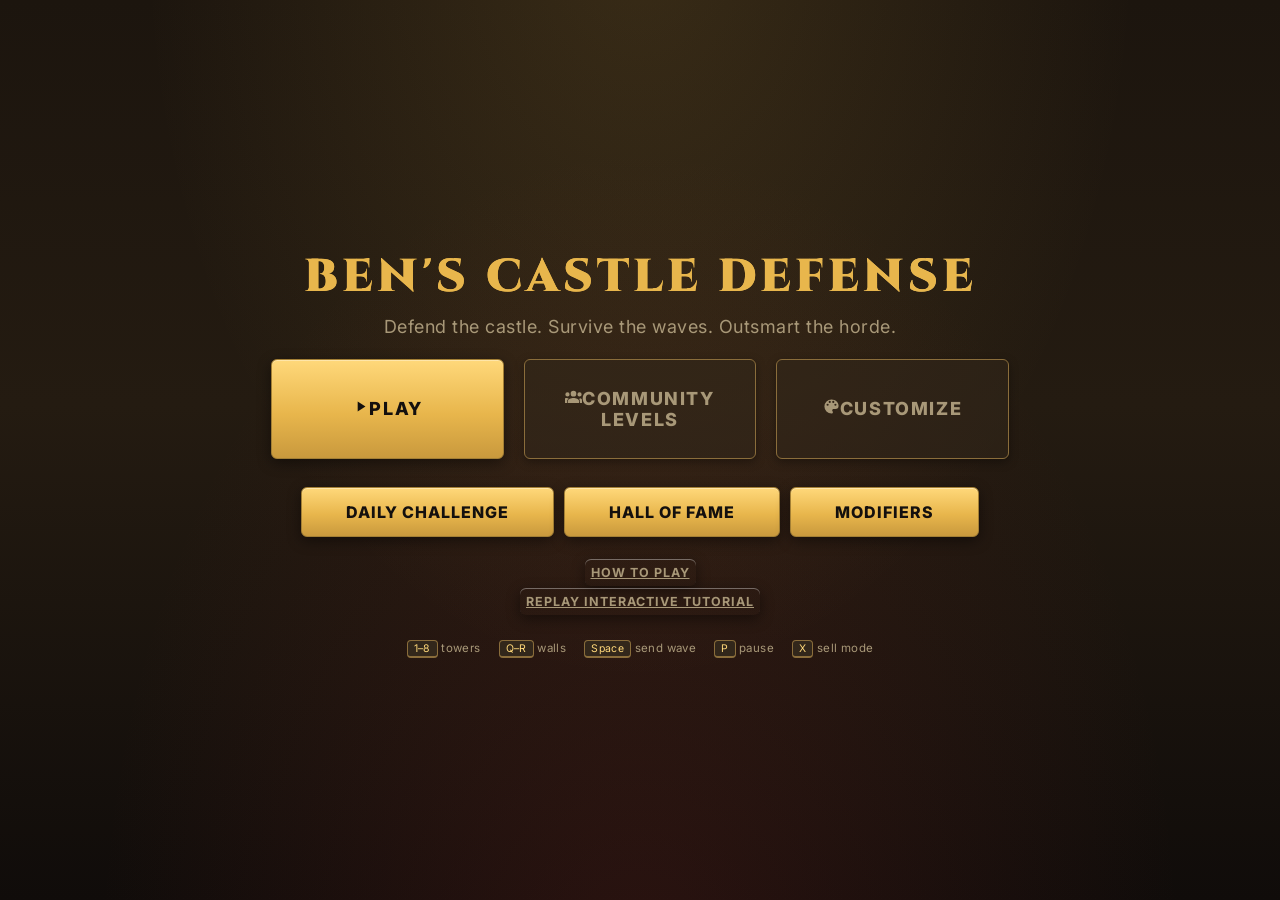
<file: index.html>
<!DOCTYPE html>
<html lang="en">
<head>
<meta charset="UTF-8">
<meta name="viewport" content="width=device-width, initial-scale=1.0, maximum-scale=1.0, user-scalable=no, viewport-fit=cover">
<title>Ben's Castle Defense</title>
<meta name="description" content="An epic browser-based tower defense game. 8 towers, 9 enemy types, multiple worlds — no download required. Can you hold the castle?">
<meta property="og:type" content="website">
<meta property="og:title" content="Ben's Castle Defense">
<meta property="og:description" content="An epic tower defense game right in your browser. Build towers, crush waves of enemies, and defend your castle across escalating worlds.">
<meta property="og:url" content="https://bnjmnsmmr.github.io/castledefense/">
<meta property="og:image" content="https://bnjmnsmmr.github.io/castledefense/og-image.png">
<meta property="og:image:width" content="1200">
<meta property="og:image:height" content="630">
<meta name="twitter:card" content="summary_large_image">
<meta name="twitter:title" content="Ben's Castle Defense">
<meta name="twitter:description" content="An epic tower defense game right in your browser. Build towers, crush waves, defend the castle.">
<meta name="twitter:image" content="https://bnjmnsmmr.github.io/castledefense/og-image.png">
<meta name="theme-color" content="#14100e">
<link rel="manifest" href="manifest.webmanifest">
<link rel="icon" type="image/png" sizes="192x192" href="icon-192.png">
<link rel="apple-touch-icon" href="icon-192.png">
<meta name="mobile-web-app-capable" content="yes">
<meta name="apple-mobile-web-app-capable" content="yes">
<meta name="apple-mobile-web-app-status-bar-style" content="black-translucent">
<meta name="apple-mobile-web-app-title" content="Castle Defense">
<link href="https://fonts.googleapis.com/css2?family=Cinzel:wght@700;900&family=Inter:wght@400;600;800&display=swap" rel="stylesheet">
<link rel="stylesheet" href="css/base.css">
<link rel="stylesheet" href="css/screens.css">
<link rel="stylesheet" href="css/responsive.css">
</head>
<body>

<button id="admin-toggle-btn" onclick="toggleAdminPanel()" title="Admin settings">⚙️</button>
<button id="music-toggle-btn" onclick="toggleMusic()" title="Toggle sound">
  <svg width="16" height="16" viewBox="0 0 24 24" fill="currentColor"><path d="M3 9v6h4l5 5V4L7 9H3zm13.5 3a4.5 4.5 0 0 0-2.5-4v8a4.5 4.5 0 0 0 2.5-4zM14 3.2v2.1c2.9.9 5 3.5 5 6.7s-2.1 5.8-5 6.7v2.1c4-.9 7-4.5 7-8.8s-3-7.9-7-8.8z"/></svg>
</button>
<button id="pause-toggle-btn" onclick="togglePause()" title="Pause (P)">
  <svg width="13" height="13" viewBox="0 0 24 24" fill="currentColor"><rect x="6" y="4" width="4" height="16" rx="1"/><rect x="14" y="4" width="4" height="16" rx="1"/></svg>
</button>

<div id="ui">
  <div class="stat">
    <svg viewBox="0 0 24 24" fill="var(--blood)"><path d="M12 21s-7.5-4.9-10-9.2C.4 8.6 2 4.5 5.8 4c2.2-.3 4.3.8 5.4 2.6h1.6C13.9 4.8 16 3.7 18.2 4 22 4.5 23.6 8.6 22 11.8 19.5 16.1 12 21 12 21z"/></svg>
    <div class="hp-pips" id="hp-pips"></div>
  </div>
  <div class="stat gold-stat">
    <svg viewBox="0 0 24 24"><circle cx="12" cy="12" r="9" stroke="var(--gold-bright)" stroke-width="1.5" fill="var(--gold)"/><text x="12" y="16" text-anchor="middle" font-size="11" font-weight="900" fill="#5c4310">G</text></svg>
    <span class="gold-label">GOLD</span>
    <span class="val" id="gold">1000</span>
    <span class="gold-income" id="gold-income" style="display:none">0/s</span>
  </div>
  <div class="hud-wave-block">
    <div class="lbl">World <span id="world" style="color:var(--arcane)">1</span> · Wave</div>
    <div id="wave">1</div>
  </div>
  <div class="stat" id="kills-stat">
    <svg viewBox="0 0 24 24" fill="var(--parchment-dim)"><path d="M12 3c1 3 2 4 4 5-2 1-3 2-4 5-1-3-2-4-4-5 2-1 3-2 4-5zm6 9c.6 1.7 1.2 2.4 2.5 3-1.3.6-1.9 1.3-2.5 3-.6-1.7-1.2-2.4-2.5-3 1.3-.6 1.9-1.3 2.5-3zM7 14c.7 2 1.4 2.8 3 3.5-1.6.7-2.3 1.5-3 3.5-.7-2-1.4-2.8-3-3.5 1.6-.7 2.3-1.5 3-3.5z"/></svg>
    <span class="val" id="kills">0</span>
  </div>
  <div class="xp-wrap">
    <div class="lbl">XP · <span id="xp">0</span></div>
    <div class="xp-bar"><div class="xp-fill" id="xp-fill"></div></div>
  </div>
  <div class="stat" id="upgrade-stat">★ <span id="upgrade-pts">0</span> ready</div>
  <div class="stat" id="rapidfire-stat">⚡ <span id="rapidfire-time">0</span>s</div>
  <div class="stat" id="storm-chip" style="display:none"></div>
</div>

<div id="relic-tray"></div>

<div id="toast-stack"></div>
<div id="wave-banner"><div class="wv" id="wave-banner-title"></div><div class="wv-sub" id="wave-banner-sub"></div></div>

<div id="build-tabs">
  <button class="build-tab" id="tab-towers" onclick="setBuildMode('tower')">TOWERS</button>
  <button class="build-tab" id="tab-walls" onclick="setBuildMode('wall')">WALLS</button>
</div>
<div id="tower-bar"></div>
<div id="powers-bar"></div>
<button id="send-wave-btn" onclick="sendWave()">SEND WAVE</button>
<button id="auto-wave-btn" onclick="toggleAutoWave()">AUTO-WAVE: OFF</button>
<button id="speed-btn" onclick="cycleGameSpeed()">SPEED 1&times;</button>
<div class="hint-banner" id="hint">Click any green tile to place a tower — then press SEND WAVE (or Space)</div>

<div id="wave-intel">
  <div id="wi-header" onclick="toggleWaveIntelCollapsed()">
    <span id="wi-wave-label">NEXT WAVE</span>
    <button id="wi-toggle" type="button" tabindex="-1" aria-label="Toggle wave intel">▾</button>
  </div>
  <div id="wi-body">
    <div id="wi-icons" class="wi-icons"></div>
    <div id="wi-lanes" class="wi-lanes"></div>
    <div id="wi-boss" class="wi-boss" style="display:none"></div>
    <div id="wi-hp" class="wi-hp-bar"></div>
  </div>
</div>

<div id="coach">
  <div id="coach-spot"></div>
  <div id="coach-box">
    <div id="coach-step"></div>
    <div id="coach-title"></div>
    <div id="coach-text"></div>
    <div id="coach-actions">
      <button id="coach-next" onclick="tutorialNext()">GOT IT</button>
      <span id="coach-wait" style="display:none"></span>
      <button id="coach-skip" onclick="tutorialStop(true)">Skip tutorial</button>
    </div>
  </div>
</div>

<div id="relic-draft"></div>

<div id="pause-overlay">
  <h1>PAUSED</h1>
  <div class="sub">The horde waits for no one... except right now.</div>
  <div class="pause-btns">
    <button onclick="togglePause()">RESUME</button>
    <button class="secondary-btn" onclick="openSaveLayoutFlow()">SAVE LAYOUT</button>
    <button class="secondary-btn" onclick="quitToMenu()">MAIN MENU</button>
  </div>
  <div id="save-layout-box" style="display:none"></div>
</div>

<div id="merchant">
  <div class="merch-guy">🧙‍♂️</div>
  <div class="merch-body">
    <div class="merch-name">Mysterious Merchant</div>
    <div class="merch-text">Psst... I found a <b>Tri-Beam Crystal</b>. Bolt it onto your Annihilator and it fires <b>THREE beams at once</b>. One of a kind — I only have one.</div>
    <div class="merch-btns">
      <button class="merch-buy" onclick="buyTriBeam()">EQUIP IT — 🪙 150</button>
      <button class="merch-no" onclick="dismissMerchant()">No thanks</button>
    </div>
  </div>
</div>

<div id="guardian">
  <div class="guard-face" id="guard-face">🌟</div>
  <div>
    <div class="guard-name" id="guard-name">Guardian of Stars</div>
    <div class="guard-text" id="guard-text"></div>
  </div>
</div>

<div id="overlay"></div>

<canvas id="c"></canvas>

<div id="admin-login" style="display:none">
  <div class="admin-login-card">
    <h2 id="admin-login-title">Admin Login</h2>
    <p id="admin-login-desc">Enter your admin password to access the tuning panel.</p>
    <input type="password" id="admin-pw" placeholder="Password" autocomplete="off">
    <input type="password" id="admin-pw-confirm" placeholder="Confirm password" autocomplete="off" style="display:none">
    <div id="admin-login-error" style="color:#e0766f;margin-top:6px;font-size:13px"></div>
    <div style="margin-top:12px;display:flex;gap:8px">
      <button class="primary" id="admin-login-btn" onclick="adminLoginSubmit()">Log In</button>
      <button class="secondary-btn" onclick="adminLoginCancel()">Cancel</button>
    </div>
  </div>
</div>

<div id="admin-panel">
  <button id="admin-close-btn" onclick="toggleAdminPanel()" title="Close and return to game">✕</button>
  <div class="admin-wrap">
    <h1>⚙️ CASTLE DEFENSE — ADMIN PANEL</h1>
    <div class="sub">Tune every weapon, enemy, and difficulty knob here, hit Save, and the game applies it immediately — no reload needed.</div>

    <div class="admin-toolbar">
      <button class="primary" onclick="saveAdminConfig()">💾 Save &amp; Apply</button>
      <button onclick="exportAdminConfig()">⬇ Export JSON</button>
      <button onclick="document.getElementById('adminImportFile').click()">⬆ Import JSON</button>
      <input type="file" id="adminImportFile" style="display:none" accept="application/json" onchange="importAdminConfig(event)">
      <button class="danger" onclick="resetAdminDefaults()">↺ Reset to Defaults</button>
      <button onclick="adminLogout()" title="Log out of admin" style="margin-left:auto">🔒 Log Out</button>
      <span id="admin-status"></span>
    </div>

    <section>
      <h2>Difficulty &amp; Economy</h2>
      <h3 class="subhead">Player start</h3>
      <div class="admin-dcol">
        <div class="admin-dfield"><label>Starting Gold</label><input type="number" id="ad_startGold"></div>
        <div class="admin-dfield"><label>Starting HP</label><input type="number" id="ad_startHp"></div>
        <div class="admin-dfield"><label>Waves per World</label><input type="number" id="ad_wavesPerWorld"></div>
      </div>
      <h3 class="subhead">Wave &amp; World scaling</h3>
      <div class="admin-dcol">
        <div class="admin-dfield"><label>Enemy HP growth / wave</label><input type="number" step="0.01" id="ad_waveHpGrowth"></div>
        <div class="admin-dfield"><label>Enemy HP growth / upgrade spent</label><input type="number" step="0.01" id="ad_upgradeHpGrowth"></div>
        <div class="admin-dfield"><label>Enemy HP growth / world</label><input type="number" step="0.01" id="ad_worldHpGrowth"><span class="hint">multiplies whole hpMult</span></div>
        <div class="admin-dfield"><label>Enemy speed growth / wave</label><input type="number" step="0.01" id="ad_waveSpeedGrowth"></div>
        <div class="admin-dfield"><label>Enemy speed growth / world</label><input type="number" step="0.01" id="ad_worldSpeedGrowth"></div>
        <div class="admin-dfield"><label>Max speed multiplier cap</label><input type="number" step="0.1" id="ad_maxSpeedMult"></div>
        <div class="admin-dfield"><label>Bonus enemies / upgrade spent</label><input type="number" step="0.1" id="ad_upgradesExtraEnemies"></div>
        <div class="admin-dfield"><label>Bonus enemies / world</label><input type="number" step="0.1" id="ad_worldExtraEnemies"></div>
      </div>
      <h3 class="subhead">Upgrades &amp; economy</h3>
      <div class="admin-dcol">
        <div class="admin-dfield"><label>XP per upgrade point</label><input type="number" id="ad_xpPerUpgradePoint"></div>
        <div class="admin-dfield"><label>Sell refund rate (0–1)</label><input type="number" step="0.05" id="ad_sellRefundRate"></div>
        <div class="admin-dfield"><label>Wall cost scale / world</label><input type="number" step="0.05" id="ad_wallCostScale"><span class="hint">% cost increase per world</span></div>
        <div class="admin-dfield"><label>Gold mine rate (g/s)</label><input type="number" step="0.5" id="ad_goldMineRate"></div>
        <div class="admin-dfield"><label>Supply crate min gold</label><input type="number" id="ad_supplyCrateMin"></div>
        <div class="admin-dfield"><label>Supply crate max gold</label><input type="number" id="ad_supplyCrateMax"></div>
        <div class="admin-dfield"><label>Tower dmg gain / level</label><input type="number" step="0.01" id="ad_towerUpgradeDmgPerLevel"></div>
        <div class="admin-dfield"><label>Tower range gain / level</label><input type="number" step="0.01" id="ad_towerUpgradeRangePerLevel"></div>
        <div class="admin-dfield"><label>Tower rate multiplier / level</label><input type="number" step="0.01" id="ad_towerUpgradeRateMult"><span class="hint">lower = faster fire rate per level</span></div>
        <div class="admin-dfield"><label>Tower ammo gain / level</label><input type="number" step="1" id="ad_towerUpgradeAmmoPerLevel"></div>
        <div class="admin-dfield"><label>Tower reload multiplier / level</label><input type="number" step="0.01" id="ad_towerUpgradeReloadMult"></div>
        <div class="admin-dfield"><label>Mana per kill</label><input type="number" step="1" id="ad_manaPerKill"><span class="hint">castle powers</span></div>
        <div class="admin-dfield"><label>Mana regen / sec</label><input type="number" step="0.5" id="ad_manaRegen"></div>
        <div class="admin-dfield"><label>Elite affix chance</label><input type="number" step="0.01" id="ad_affixChance"><span class="hint">base odds from wave 6, +0.02/world</span></div>
        <div class="admin-dfield"><label>Storm length (waves)</label><input type="number" step="1" id="ad_stormWaveLength"><span class="hint">endless mode, world 9+</span></div>
        <div class="admin-dfield"><label>Storm score bonus / storm</label><input type="number" step="0.05" id="ad_stormScoreBonusPerStorm"></div>
      </div>
    </section>

    <section>
      <h2>Towers</h2>
      <table>
        <thead><tr><th>Tower</th><th>Cost</th><th>Range</th><th>Fire Rate (s)</th><th>Damage</th><th>Ammo</th><th>Reload (s)</th></tr></thead>
        <tbody id="admin-tower-body"></tbody>
      </table>
    </section>

    <section>
      <h2>Walls</h2>
      <table>
        <thead><tr><th>Wall</th><th>Cost</th><th>HP</th></tr></thead>
        <tbody id="admin-wall-body"></tbody>
      </table>
    </section>

    <section>
      <h2>Enemies</h2>
      <table>
        <thead><tr><th>Enemy</th><th>HP</th><th>Speed</th><th>Gold Reward</th><th>XP Value</th></tr></thead>
        <tbody id="admin-enemy-body"></tbody>
      </table>
    </section>

    <div class="admin-footer">
      Settings apply instantly to this session and save to <code>localStorage</code> — they'll still be here next time you open this file.<br>
      Use Export/Import to back up settings as a file or move them to another browser.
    </div>
  </div>
</div>

<div id="customize-panel">
  <button id="customize-close-btn" onclick="closeCustomizeScreen()" title="Close and return to menu">✕</button>
  <div class="cust-wrap">
    <h1>TOWER CUSTOMIZATION</h1>
    <div class="sub">Pick a color skin for each tower. Skins are trophies — earn them by playing, then they apply to every future game.</div>
    <div id="customize-body"></div>
  </div>
</div>

<div id="community-panel">
  <button id="community-close-btn" onclick="closeCommunityScreen()" title="Close and return to menu">✕</button>
  <div class="cust-wrap">
    <h1>COMMUNITY LEVELS</h1>
    <div class="sub">Paste a level code shared by another player to load their tower layout instantly, or manage the layouts you've saved from your own runs. Save a layout mid-game from the pause menu's SAVE LAYOUT button.</div>
    <div class="comm-load-box">
      <input type="text" id="comm-code-input" class="text-input" placeholder="Paste a level code here&hellip;">
      <button onclick="loadLevelFromInput()">LOAD LEVEL</button>
    </div>
    <div class="comm-status" id="comm-load-status"></div>
    <div class="hof-head" style="margin-top:26px">YOUR SAVED LEVELS (<span id="comm-saved-count">0</span>/5)</div>
    <div id="comm-saved-body"></div>
  </div>
</div>

<div id="achievements-panel">
  <button id="achievements-close-btn" onclick="closeAchievementsScreen()" title="Close and return to menu">✕</button>
  <div class="cust-wrap">
    <h1>HALL OF FAME</h1>
    <div class="sub" id="ach-progress"></div>
    <div class="lb-tabs" id="lb-tabs"></div>
    <div id="hof-body"></div>
    <div class="hof-head" style="margin-top:26px">ACHIEVEMENTS</div>
    <div id="achievements-body"></div>
  </div>
</div>

<div id="modifiers-panel">
  <button id="modifiers-close-btn" onclick="closeModifiersPanel()" title="Close and return to menu">✕</button>
  <div class="cust-wrap">
    <h1>RUN MODIFIERS</h1>
    <div class="sub">Turn on challenge toggles for your next new run — each one raises your score multiplier. They apply to a fresh PLAY or NEW GAME only, never to Continue, the Daily Challenge, or a loaded Community Level.</div>
    <div class="mod-total" id="modifiers-total"></div>
    <div id="modifiers-body"></div>
  </div>
</div>

<script src="js/config.js"></script>
<script src="js/core.js"></script>
<script src="js/feat-maps.js"></script>
<script src="js/audio.js"></script>
<script src="js/render-world.js"></script>
<script src="js/render-enemies.js"></script>
<script src="js/render-fx.js"></script>
<script src="js/waves.js"></script>
<script src="js/feat-storms.js"></script>
<script src="js/game.js"></script>
<script src="js/feat-powers.js"></script>
<script src="js/feat-affixes.js"></script>
<script src="js/feat-combos.js"></script>
<script src="js/feat-relics.js"></script>
<script src="js/feat-targeting.js"></script>
<script src="js/feat-branches.js"></script>
<script src="js/feat-intel.js"></script>
<script src="js/feat-modifiers.js"></script>
<script src="js/screens.js"></script>
<script src="js/admin.js"></script>
<script src="js/ui.js"></script>
<script src="js/input.js"></script>
<script src="js/main.js"></script>
</body>
</html>
</file>
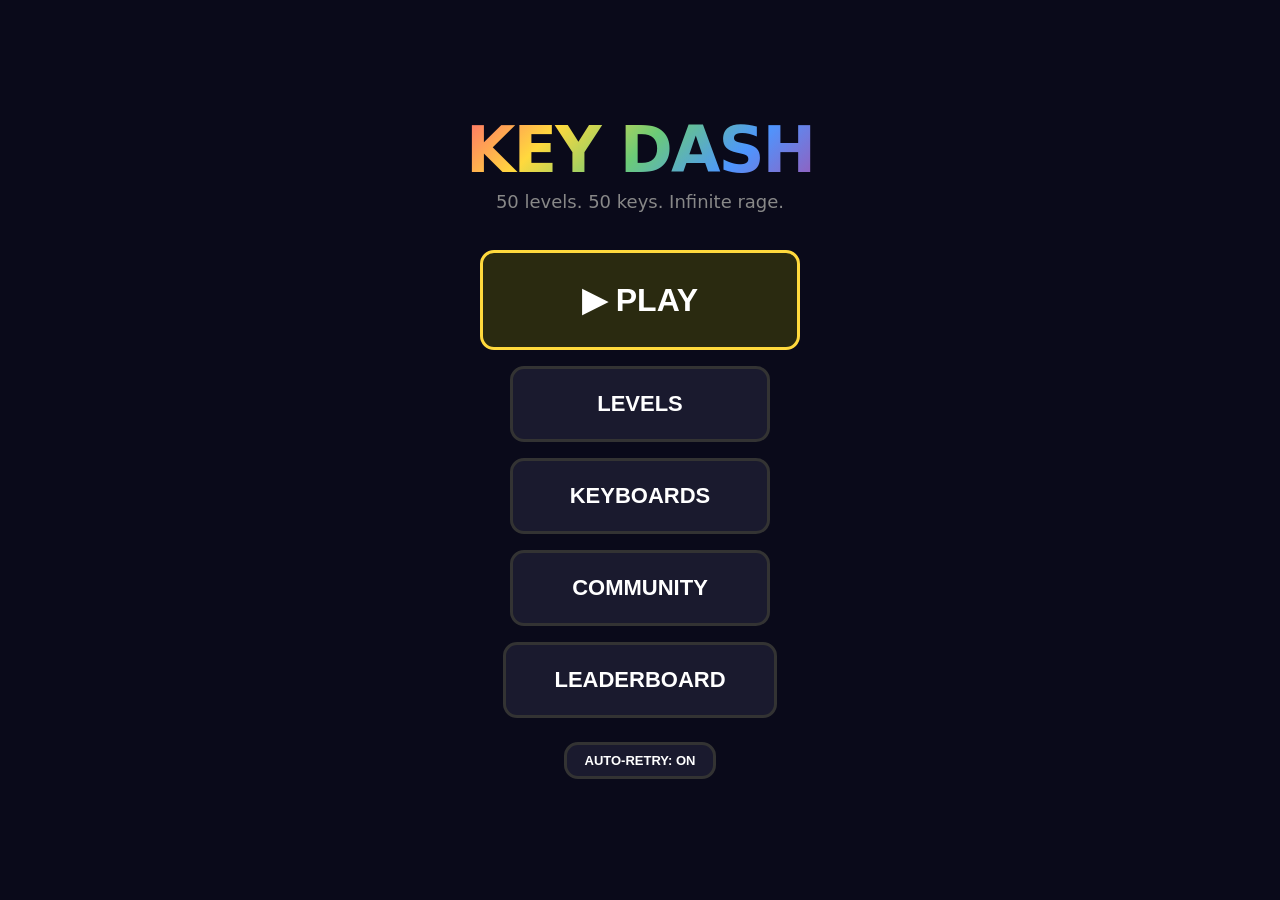
<file: keydash.html>
<!DOCTYPE html>
<html lang="en">
<head>
<meta charset="UTF-8">
<meta name="viewport" content="width=device-width, initial-scale=1.0, user-scalable=no">
<title>Key Dash</title>
<style>
* { margin: 0; padding: 0; box-sizing: border-box; }
body { background: #0a0a1a; color: #fff; font-family: 'Segoe UI', system-ui, sans-serif; overflow: hidden; height: 100vh; }
canvas { display: block; }

/* ===== MENUS ===== */
.screen { position: fixed; inset: 0; display: flex; flex-direction: column; align-items: center; justify-content: center; z-index: 10; transition: opacity 0.3s; }
.screen.hidden { opacity: 0; pointer-events: none; }
.title { font-size: 64px; font-weight: 900; letter-spacing: -2px; margin-bottom: 4px;
  background: linear-gradient(135deg, #ff6b6b, #ffd93d, #6bcb77, #4d96ff, #9b59b6);
  -webkit-background-clip: text; -webkit-text-fill-color: transparent; }
.subtitle { color: #888; font-size: 18px; margin-bottom: 30px; }
.menu-btn { background: #1a1a2e; border: 3px solid #333; color: #fff; padding: 22px 48px;
  font-size: 22px; font-weight: 700; border-radius: 14px; cursor: pointer; margin: 8px;
  transition: all 0.15s; min-width: 260px; }
.menu-btn:hover { border-color: #ffd93d; background: #1f1f3a; transform: scale(1.05); }
.menu-btn.primary { border-color: #ffd93d; background: #2a2a10; font-size: 32px; padding: 28px 60px; min-width: 320px; }
.menu-btn.small { padding: 14px 24px; font-size: 17px; min-width: auto; }
.menu-btn.small { padding: 8px 18px; font-size: 13px; min-width: auto; }

/* ===== LEVEL SELECT ===== */
#level-select { background: #0a0a1a; overflow-y: auto; }
.level-grid { display: grid; grid-template-columns: repeat(auto-fill, minmax(90px, 1fr)); gap: 10px;
  max-width: 800px; width: 92%; padding: 12px; }
.level-cell { aspect-ratio: 1; border-radius: 12px; display: flex; flex-direction: column;
  align-items: center; justify-content: center; cursor: pointer; border: 3px solid #222;
  background: #111; transition: all 0.15s; font-size: 14px; gap: 3px; position: relative; }
.level-cell:hover { border-color: #ffd93d; transform: scale(1.08); }
.level-cell.locked { opacity: 0.35; cursor: default; }
.level-cell.locked:hover { border-color: #222; transform: none; }
.level-cell.cleared { border-color: #6bcb77; }
.level-cell .face { font-size: 30px; }
.level-cell .num { font-weight: 700; color: #aaa; font-size: 15px; }
.level-cell .kb-icon { position: absolute; top: 4px; right: 5px; font-size: 13px; }

/* ===== HUD ===== */
#hud { position: fixed; top: 0; left: 0; right: 0; height: 40px; display: flex; align-items: center;
  padding: 0 12px; z-index: 5; background: rgba(0,0,0,0.5); gap: 12px; font-size: 13px; font-weight: 600; }
#hud.hidden { display: none; }
.hud-back { background: none; border: none; color: #aaa; font-size: 18px; cursor: pointer; padding: 4px 8px; }
.hud-back:hover { color: #fff; }
#progress-bar { flex: 1; height: 6px; background: #222; border-radius: 3px; overflow: hidden; }
#progress-fill { height: 100%; background: linear-gradient(90deg, #ffd93d, #6bcb77); width: 0%; transition: width 0.1s; }
#attempt-count { color: #888; }
#practice-badge { background: #9b59b6; color: #fff; padding: 2px 8px; border-radius: 4px; font-size: 11px; display: none; }

/* ===== DEATH / WIN ===== */
#death-screen, #win-screen { position: fixed; inset: 0; z-index: 8; display: flex; flex-direction: column;
  align-items: center; justify-content: center; }
#death-screen { background: rgba(180,30,30,0.35); }
#death-screen.hidden, #win-screen.hidden { display: none; }
#win-screen { background: rgba(20,20,40,0.85); }
.win-keyboard { font-size: 64px; margin-bottom: 10px; animation: popIn 0.4s ease; }
@keyframes popIn { from { transform: scale(0); } 50% { transform: scale(1.2); } to { transform: scale(1); } }
.win-title { font-size: 28px; font-weight: 900; color: #ffd93d; }
.win-sub { color: #aaa; margin: 6px 0 20px; font-size: 14px; }

/* ===== KEYBOARD COLLECTION ===== */
#collection-screen { background: #0a0a1a; overflow-y: auto; }
.kb-grid { display: grid; grid-template-columns: repeat(auto-fill, minmax(50px, 1fr)); gap: 6px;
  max-width: 600px; width: 90%; padding: 10px; }
.kb-cell { aspect-ratio: 1; background: #111; border: 1px solid #222; border-radius: 6px;
  display: flex; align-items: center; justify-content: center; font-size: 20px; }
.kb-cell.locked { opacity: 0.15; }
.kb-count { color: #ffd93d; font-size: 18px; font-weight: 700; margin: 10px 0 6px; }

/* ===== EDITOR ===== */
#editor-screen { background: #0a0a1a; }
.editor-toolbar { position: fixed; bottom: 0; left: 0; right: 0; height: 52px; background: #111;
  border-top: 1px solid #333; display: flex; align-items: center; gap: 4px; padding: 0 8px; z-index: 15; overflow-x: auto; }
.tool-btn { width: 40px; height: 40px; border-radius: 8px; border: 2px solid #333; background: #1a1a2e;
  cursor: pointer; font-size: 18px; display: flex; align-items: center; justify-content: center; flex-shrink: 0; }
.tool-btn.active { border-color: #ffd93d; background: #2a2a10; }
.tool-btn:hover { border-color: #555; }

/* ===== COMMUNITY ===== */
#community-screen { background: #0a0a1a; overflow-y: auto; }
.community-list { max-width: 500px; width: 90%; }
.community-level { background: #111; border: 1px solid #222; border-radius: 8px; padding: 12px;
  margin: 6px 0; cursor: pointer; transition: border-color 0.15s; display: flex; align-items: center; gap: 12px; }
.community-level:hover { border-color: #ffd93d; }
.cl-face { font-size: 28px; }
.cl-info { flex: 1; }
.cl-name { font-weight: 700; }
.cl-author { color: #888; font-size: 12px; }

/* ===== LEADERBOARD ===== */
#leaderboard-screen { background: #0a0a1a; }
.lb-list { max-width: 400px; width: 90%; }
.lb-row { display: flex; align-items: center; gap: 10px; padding: 10px; background: #111;
  border-radius: 8px; margin: 4px 0; }
.lb-rank { font-size: 20px; font-weight: 900; color: #ffd93d; width: 36px; text-align: center; }
.lb-name { flex: 1; font-weight: 600; }
.lb-score { color: #6bcb77; font-weight: 700; }
</style>
</head>
<body>

<!-- ===== MAIN MENU ===== -->
<div class="screen" id="main-menu">
  <div class="title">KEY DASH</div>
  <div class="subtitle">50 levels. 50 keys. Infinite rage.</div>
  <button class="menu-btn primary" onclick="playNow()">▶ PLAY</button>
  <button class="menu-btn" onclick="showLevelSelect()">LEVELS</button>
  <button class="menu-btn" onclick="showCollection()">KEYBOARDS</button>
  <button class="menu-btn" onclick="showCommunity()">COMMUNITY</button>
  <button class="menu-btn" onclick="showLeaderboard()">LEADERBOARD</button>
  <button class="menu-btn small" onclick="toggleAutoRetry(this)" id="auto-retry-btn" style="margin-top:16px"></button>
</div>

<!-- ===== LEVEL SELECT ===== -->
<div class="screen hidden" id="level-select">
  <div style="font-size:22px;font-weight:800;margin:16px 0 4px">SELECT LEVEL</div>
  <div style="color:#888;font-size:13px;margin-bottom:10px" id="ls-progress">0 / 50 cleared</div>
  <div class="level-grid" id="level-grid"></div>
  <div style="margin:12px 0;display:flex;gap:8px">
    <button class="menu-btn small" onclick="showScreen('main-menu')">BACK</button>
  </div>
</div>

<!-- ===== HUD ===== -->
<div id="hud" class="hidden">
  <button class="hud-back" onclick="exitLevel()">&#9664;</button>
  <span id="level-name">Level 1</span>
  <div id="progress-bar"><div id="progress-fill"></div></div>
  <span id="practice-badge">PRACTICE</span>
  <span id="mode-badge" style="background:#ffd93d;color:#000;padding:2px 8px;border-radius:4px;font-size:11px;font-weight:700">CUBE</span>
  <span id="attempt-count">Attempt 1</span>
</div>

<!-- ===== DEATH ===== -->
<div id="death-screen" class="hidden">
  <div style="font-size:36px;font-weight:900;color:#ff4444;margin-bottom:16px">YOU DIED</div>
  <button class="menu-btn primary" onclick="respawn()" style="font-size:28px;padding:24px 56px">RETRY</button>
  <button class="menu-btn small" onclick="exitLevel()" style="margin-top:8px">QUIT</button>
</div>

<!-- ===== WIN ===== -->
<div id="win-screen" class="hidden">
  <div class="win-keyboard" id="win-kb">⌨️</div>
  <div class="win-title">LEVEL COMPLETE!</div>
  <div class="win-sub" id="win-sub">You unlocked: Q</div>
  <button class="menu-btn primary" onclick="nextLevel()">NEXT LEVEL</button>
  <button class="menu-btn small" onclick="exitLevel()">LEVEL SELECT</button>
</div>

<!-- ===== COLLECTION ===== -->
<div class="screen hidden" id="collection-screen">
  <div style="font-size:22px;font-weight:800;margin:16px 0 2px">KEYBOARD COLLECTION</div>
  <div class="kb-count" id="kb-count">0 / 50</div>
  <div class="kb-grid" id="kb-grid"></div>
  <button class="menu-btn small" style="margin:14px" onclick="showScreen('main-menu')">BACK</button>
</div>

<!-- ===== LEADERBOARD ===== -->
<div class="screen hidden" id="leaderboard-screen">
  <div style="font-size:22px;font-weight:800;margin:16px 0 10px">LEADERBOARD</div>
  <div id="lb-info" style="color:#888;font-size:13px;margin-bottom:10px">Collect all 50 keys to join!</div>
  <div class="lb-list" id="lb-list"></div>
  <button class="menu-btn small" style="margin:14px" onclick="showScreen('main-menu')">BACK</button>
</div>

<!-- ===== COMMUNITY ===== -->
<div class="screen hidden" id="community-screen">
  <div style="font-size:22px;font-weight:800;margin:16px 0 4px">COMMUNITY LEVELS</div>
  <div style="color:#888;font-size:13px;margin-bottom:6px" id="community-lock">Complete all 50 levels to create your own!</div>
  <div id="editor-btn-wrap" style="margin-bottom:10px"></div>
  <div class="community-list" id="community-list"></div>
  <button class="menu-btn small" style="margin:14px" onclick="showScreen('main-menu')">BACK</button>
</div>

<!-- ===== EDITOR ===== -->
<div class="screen hidden" id="editor-screen">
  <canvas id="editor-canvas"></canvas>
  <div class="editor-toolbar" id="editor-toolbar"></div>
</div>

<canvas id="game-canvas"></canvas>

<script>
// ===== KEY DASH =====
// A Geometry Dash-inspired platformer with 50 levels, portals, practice mode,
// keyboard collectibles, a level editor, and community levels.

const GC = document.getElementById('game-canvas');
const gctx = GC.getContext('2d');

// ===== CONSTANTS =====
const TILE = 36;
const GRAVITY = 2200;
const JUMP_VEL = -820;
const PLAYER_SIZE = 28;
const BASE_SPEED = 340;

// Difficulty faces
const DIFF_FACES = ['😊','😐','😬','😰','🤯','💀','👹','☠️','🔥','😈'];
const DIFF_NAMES = ['Easy','Normal','Hard','Harder','Insane','Demon','Extreme','Ultra','Nightmare','Impossible'];
const DIFF_COLORS = ['#6bcb77','#a8d86b','#ffd93d','#ffa94d','#ff6b6b','#e04040','#9b59b6','#6c3483','#2c3e50','#1a1a1a'];

// Keyboard keys to unlock (50 total — one per level)
const KB_KEYS = [
  'Q','W','E','R','T','Y','U','I','O','P',
  'A','S','D','F','G','H','J','K','L',';',
  'Z','X','C','V','B','N','M',',','.','/',
  '1','2','3','4','5','6','7','8','9','0',
  'TAB','CAP','SHF','CTL','ALT','SPC','ENT','BSP','DEL','ESC'
];
const TOTAL_LEVELS = KB_KEYS.length;

// Game modes
const MODE = { CUBE: 'cube', SHIP: 'ship', BALL: 'ball', UFO: 'ufo', SPIDER: 'spider' };
const MODE_COLORS = { cube: '#ffd93d', ship: '#4d96ff', ball: '#ff6b6b', ufo: '#6bcb77', spider: '#9b59b6' };

// Portal types
const PORTAL = {
  GRAVITY_FLIP: 0, GRAVITY_NORMAL: 1,
  SPEED_FAST: 2, SPEED_SLOW: 3, SPEED_NORMAL: 4,
  SIZE_MINI: 5, SIZE_NORMAL: 6,
  MODE_SHIP: 7, MODE_BALL: 8, MODE_UFO: 9, MODE_SPIDER: 10, MODE_CUBE: 11,
};
const PORTAL_COLORS = ['#9b59b6','#3498db','#e67e22','#1abc9c','#ffd93d','#e74c3c','#2ecc71','#4d96ff','#ff6b6b','#6bcb77','#9b59b6','#ffd93d'];
const PORTAL_LABELS = ['⇅ FLIP','⇅ NORM','▶▶ FAST','▶ SLOW','▶ NORM','🔹 MINI','🔸 NORM','🚀 SHIP','⚽ BALL','🛸 UFO','🕷 SPIDER','🟨 CUBE'];

// Block types for the level
const BLOCK = { EMPTY:0, GROUND:1, SPIKE:2, SPIKE_CEIL:3, PORTAL:4, SPIKE_WALL:5, ORB:6, PAD:7, DECO:8 };

// ===== SAVE DATA =====
const SAVE_KEY = 'keyDashSave';
let save = loadSave();

function loadSave() {
  try {
    const raw = localStorage.getItem(SAVE_KEY);
    if (raw) return JSON.parse(raw);
  } catch(e) {}
  return { cleared: [], attempts: {}, keyboards: [], name: null, communityLevels: [], bestTimes: {} };
}
function writeSave() { try { localStorage.setItem(SAVE_KEY, JSON.stringify(save)); } catch(e) {} }

// ===== GAME STATE =====
let state = 'menu'; // menu, playing, dead, win, editor
let currentLevel = 0;
let practiceMode = false;
let attempts = 0;
let player = null;
let level = null;     // { blocks[][], width, height, portals[], checkpoints[] }
let camera = { x: 0 };
let deathTimer = 0;
let speedMult = 1;
let checkpoints = [];  // practice mode auto-checkpoints
let lastCheckpoint = null;
let autoRetry = loadAutoRetry();
let autoRetryTimer = 0;

function loadAutoRetry() { try { const v = localStorage.getItem('keyDashAutoRetry'); return v === null ? true : v === 'true'; } catch(e) { return true; } }
function saveAutoRetry() { try { localStorage.setItem('keyDashAutoRetry', autoRetry ? 'true' : 'false'); } catch(e) {} }

// ===== SEEDED RNG =====
function mulberry32(a) {
  return function() {
    a |= 0; a = a + 0x6D2B79F5 | 0;
    let t = Math.imul(a ^ a >>> 15, 1 | a);
    t = t + Math.imul(t ^ t >>> 7, 61 | t) ^ t;
    return ((t ^ t >>> 14) >>> 0) / 4294967296;
  };
}

// ===== LEVEL GENERATION =====
function getDifficulty(lvl) { return Math.min(7, Math.floor(lvl / 12)); }

function generateLevel(lvlNum) {
  const seed = lvlNum * 7919 + 31337;
  const rng = mulberry32(seed);
  const diff = getDifficulty(lvlNum);

  const groundY = 8; // ground row (0 = top)
  const rows = 12;
  const baseCols = 80 + diff * 25 + Math.floor(rng() * 40);
  const cols = Math.min(baseCols, 350);

  const blocks = [];
  for (let y = 0; y < rows; y++) {
    blocks[y] = new Array(cols).fill(BLOCK.EMPTY);
  }

  // Ground — single row only (no physical ceiling; ball/spider use virtual ceiling)
  for (let x = 0; x < cols; x++) {
    blocks[groundY][x] = BLOCK.GROUND;
  }

  const portals = [];
  const levelCheckpoints = [];

  // Safe start zone
  const safeZone = 10;

  // Pattern generators based on difficulty
  let x = safeZone;
  const spikeChance = 0.025 + diff * 0.015;
  const gapChance = 0.01 + diff * 0.008;
  const platformChance = 0.03 + diff * 0.01;
  const portalChance = 0.015 + diff * 0.005;
  const ceilSpikeChance = diff >= 5 ? 0.005 + diff * 0.003 : 0;
  const wallSpikeChance = diff >= 7 ? 0.003 + (diff - 7) * 0.002 : 0;

  // Auto-checkpoints every ~20% of the level
  const cpInterval = Math.floor(cols / 6);

  while (x < cols - 5) {
    const r = rng();

    // Auto checkpoint
    if (x > 0 && x % cpInterval === 0 && x < cols - 10) {
      levelCheckpoints.push(x);
    }

    if (r < gapChance && x > safeZone + 3) {
      // Gap in ground — remove ground, place spike where ground was
      const gapW = 2 + Math.floor(rng() * (1 + diff * 0.3));
      for (let gx = 0; gx < gapW && x + gx < cols - 3; gx++) {
        blocks[groundY][x + gx] = BLOCK.EMPTY;
        blocks[groundY + 1][x + gx] = BLOCK.SPIKE;
      }
      x += gapW + 3;
    } else if (r < gapChance + spikeChance && x > safeZone) {
      // Ground spikes
      const count = 1 + Math.floor(rng() * Math.max(1, diff * 0.15));
      for (let s = 0; s < count && x + s < cols - 3; s++) {
        blocks[groundY - 1][x + s] = BLOCK.SPIKE;
      }
      x += count + 4;
    } else if (r < gapChance + spikeChance + platformChance) {
      // Elevated platform
      const platY = groundY - 3 - Math.floor(rng() * 2);
      const platW = 3 + Math.floor(rng() * 4);
      for (let px = 0; px < platW && x + px < cols - 3; px++) {
        blocks[platY][x + px] = BLOCK.GROUND;
        if (rng() < spikeChance * 0.6) blocks[platY - 1][x + px] = BLOCK.SPIKE;
      }
      x += platW + 1;
    } else if (r < gapChance + spikeChance + platformChance + portalChance && x > 15) {
      // Portal — mode portals from level 5+, speed/size always available
      const modePortals = diff >= 1 ? [PORTAL.MODE_SHIP, PORTAL.MODE_BALL, PORTAL.MODE_UFO, PORTAL.MODE_SPIDER] : [];
      const portalTypes = [PORTAL.SPEED_FAST, PORTAL.SIZE_MINI, ...modePortals];
      const pType = portalTypes[Math.floor(rng() * portalTypes.length)];
      portals.push({ x, y: groundY - 2, type: pType });
      // Add the reversal portal a bit later
      const revertDist = 15 + Math.floor(rng() * 20);
      const revertX = Math.min(x + revertDist, cols - 6);
      let revertType;
      if (pType === PORTAL.SPEED_FAST) revertType = PORTAL.SPEED_NORMAL;
      else if (pType === PORTAL.SIZE_MINI) revertType = PORTAL.SIZE_NORMAL;
      else revertType = PORTAL.MODE_CUBE;
      portals.push({ x: revertX, y: groundY - 2, type: revertType });
      x += 3;
    } else if (ceilSpikeChance > 0 && rng() < ceilSpikeChance && x > safeZone) {
      // Ceiling spikes
      const count = 1 + Math.floor(rng() * 2);
      for (let s = 0; s < count && x + s < cols - 3; s++) {
        blocks[1][x + s] = BLOCK.GROUND;
        blocks[2][x + s] = BLOCK.SPIKE_CEIL;
      }
      x += count + 1;
    } else if (wallSpikeChance > 0 && rng() < wallSpikeChance && x > safeZone) {
      // Wall with spikes
      const wallY = groundY - 2 - Math.floor(rng() * 2);
      blocks[wallY][x] = BLOCK.GROUND;
      blocks[wallY + 1][x] = BLOCK.GROUND;
      if (rng() < 0.5) blocks[wallY - 1][x] = BLOCK.SPIKE;
      x += 2;
    } else {
      x++;
    }
  }

  // Ensure the last few columns are safe (finish zone)
  for (let fx = cols - 4; fx < cols; fx++) {
    for (let fy = 0; fy < groundY; fy++) {
      if (blocks[fy][fx] === BLOCK.SPIKE || blocks[fy][fx] === BLOCK.SPIKE_CEIL) blocks[fy][fx] = BLOCK.EMPTY;
    }
  }

  return { blocks, width: cols, height: rows, portals, checkpoints: levelCheckpoints, groundY };
}

// ===== PLAYER =====
function createPlayer(x, y) {
  return {
    x: x * TILE + TILE / 2,
    y: y * TILE - PLAYER_SIZE / 2,
    vy: 0,
    grounded: false,
    gravityFlipped: false,
    sizeMult: 1,
    dead: false,
    rotation: 0,
    trail: [],
    mode: MODE.CUBE,
  };
}

// ===== RENDERING =====
function resize() {
  GC.width = window.innerWidth;
  GC.height = window.innerHeight;
}
window.addEventListener('resize', resize);
resize();

function getThemeColors(lvl) {
  const diff = getDifficulty(lvl);
  const themes = [
    { bg: '#0a1628', ground: '#1a3a5c', groundLight: '#245080', spike: '#ff4444' },
    { bg: '#0a2818', ground: '#1a5c3a', groundLight: '#248050', spike: '#ff5544' },
    { bg: '#281a0a', ground: '#5c3a1a', groundLight: '#805024', spike: '#ff4444' },
    { bg: '#1a0a28', ground: '#3a1a5c', groundLight: '#502480', spike: '#ff44aa' },
    { bg: '#280a0a', ground: '#5c1a1a', groundLight: '#802424', spike: '#ff2222' },
    { bg: '#0a0a0a', ground: '#2a2a2a', groundLight: '#3a3a3a', spike: '#ff0000' },
    { bg: '#180a28', ground: '#3a1a5c', groundLight: '#4a2470', spike: '#ff00ff' },
    { bg: '#0a1818', ground: '#1a3a3a', groundLight: '#245050', spike: '#ff4444' },
    { bg: '#100a18', ground: '#281a40', groundLight: '#382458', spike: '#ff2244' },
    { bg: '#0a0a0a', ground: '#1a1a1a', groundLight: '#252525', spike: '#ff0000' },
  ];
  return themes[diff];
}

function drawGame() {
  if (state !== 'playing' && state !== 'dead') return;
  const theme = getThemeColors(currentLevel);
  gctx.fillStyle = theme.bg;
  gctx.fillRect(0, 0, GC.width, GC.height);

  const offsetX = -camera.x + GC.width * 0.3;
  const offsetY = GC.height / 2 - level.groundY * TILE / 2;

  gctx.save();
  gctx.translate(offsetX, offsetY);

  // Draw blocks
  const startCol = Math.max(0, Math.floor((camera.x - GC.width * 0.4) / TILE));
  const endCol = Math.min(level.width, Math.ceil((camera.x + GC.width * 0.8) / TILE));

  for (let y = 0; y < level.height; y++) {
    for (let x = startCol; x < endCol; x++) {
      const b = level.blocks[y][x];
      const px = x * TILE, py = y * TILE;
      if (b === BLOCK.GROUND) {
        gctx.fillStyle = theme.ground;
        gctx.fillRect(px, py, TILE, TILE);
        gctx.fillStyle = theme.groundLight;
        gctx.fillRect(px, py, TILE, 2);
      } else if (b === BLOCK.SPIKE) {
        gctx.fillStyle = theme.spike;
        gctx.beginPath();
        gctx.moveTo(px + 2, py + TILE);
        gctx.lineTo(px + TILE / 2, py + TILE - 10);
        gctx.lineTo(px + TILE - 2, py + TILE);
        gctx.closePath();
        gctx.fill();
      } else if (b === BLOCK.SPIKE_CEIL) {
        gctx.fillStyle = theme.spike;
        gctx.beginPath();
        gctx.moveTo(px + 2, py);
        gctx.lineTo(px + TILE / 2, py + 10);
        gctx.lineTo(px + TILE - 2, py);
        gctx.closePath();
        gctx.fill();
      }
    }
  }

  // Portals
  for (const p of level.portals) {
    const px = p.x * TILE, py = p.y * TILE;
    const color = PORTAL_COLORS[p.type];
    gctx.fillStyle = color;
    gctx.globalAlpha = 0.6 + Math.sin(Date.now() / 300) * 0.2;
    gctx.fillRect(px + 4, py - TILE, TILE - 8, TILE * 3);
    gctx.globalAlpha = 1;
    gctx.fillStyle = '#fff';
    gctx.font = '9px sans-serif';
    gctx.textAlign = 'center';
    gctx.fillText(PORTAL_LABELS[p.type], px + TILE / 2, py - TILE - 4);
  }

  // Checkpoints (practice mode)
  if (practiceMode) {
    for (const cpx of level.checkpoints) {
      const px = cpx * TILE;
      gctx.fillStyle = lastCheckpoint === cpx ? '#ffd93d' : '#4a4a4a';
      gctx.fillRect(px, (level.groundY - 3) * TILE, 4, TILE * 3);
      gctx.fillStyle = lastCheckpoint === cpx ? '#ffd93d' : '#666';
      gctx.fillRect(px, (level.groundY - 3) * TILE, 14, 10);
    }
    // Player-placed checkpoints
    for (const cp of checkpoints) {
      gctx.fillStyle = '#9b59b6';
      gctx.fillRect(cp.x, cp.y - TILE, 4, TILE * 2);
      gctx.fillRect(cp.x, cp.y - TILE, 14, 10);
    }
  }

  // Finish line
  const finishX = (level.width - 3) * TILE;
  gctx.fillStyle = '#ffd93d';
  gctx.globalAlpha = 0.4 + Math.sin(Date.now() / 200) * 0.15;
  gctx.fillRect(finishX, 0, TILE / 2, level.height * TILE);
  gctx.globalAlpha = 1;
  gctx.font = 'bold 14px sans-serif';
  gctx.fillStyle = '#ffd93d';
  gctx.textAlign = 'center';
  gctx.fillText('FINISH', finishX + TILE / 4, (level.groundY - 4) * TILE);

  // Player
  if (player && !player.dead) {
    // Trail
    gctx.globalAlpha = 0.15;
    for (let i = 0; i < player.trail.length; i++) {
      const t = player.trail[i];
      const a = i / player.trail.length * 0.3;
      gctx.globalAlpha = a;
      const s = PLAYER_SIZE * player.sizeMult;
      gctx.fillStyle = '#ffd93d';
      gctx.save();
      gctx.translate(t.x, t.y);
      gctx.rotate(t.r);
      gctx.fillRect(-s / 2, -s / 2, s, s);
      gctx.restore();
    }
    gctx.globalAlpha = 1;

    const s = PLAYER_SIZE * player.sizeMult;
    const mCol = MODE_COLORS[player.mode] || '#ffd93d';
    gctx.save();
    gctx.translate(player.x, player.y);
    gctx.rotate(player.rotation);

    if (player.mode === MODE.SHIP) {
      // Triangle ship
      gctx.fillStyle = mCol;
      gctx.beginPath();
      gctx.moveTo(s / 2, 0);
      gctx.lineTo(-s / 2, -s / 2);
      gctx.lineTo(-s / 3, 0);
      gctx.lineTo(-s / 2, s / 2);
      gctx.closePath();
      gctx.fill();
      gctx.fillStyle = '#fff';
      gctx.fillRect(s / 6, -2, 4, 4);
    } else if (player.mode === MODE.BALL) {
      // Circle
      gctx.fillStyle = mCol;
      gctx.beginPath();
      gctx.arc(0, 0, s / 2, 0, Math.PI * 2);
      gctx.fill();
      gctx.strokeStyle = '#fff';
      gctx.lineWidth = 2;
      gctx.beginPath();
      gctx.moveTo(-s / 4, -s / 4);
      gctx.lineTo(s / 4, s / 4);
      gctx.moveTo(s / 4, -s / 4);
      gctx.lineTo(-s / 4, s / 4);
      gctx.stroke();
    } else if (player.mode === MODE.UFO) {
      // Dome + flat bottom
      gctx.fillStyle = mCol;
      gctx.beginPath();
      gctx.arc(0, 0, s / 2, Math.PI, 0);
      gctx.closePath();
      gctx.fill();
      gctx.fillStyle = '#aaa';
      gctx.fillRect(-s / 2 - 2, 0, s + 4, s / 5);
      gctx.fillStyle = '#fff';
      gctx.fillRect(-2, -s / 4, 5, 5);
    } else if (player.mode === MODE.SPIDER) {
      // Diamond
      gctx.fillStyle = mCol;
      gctx.beginPath();
      gctx.moveTo(0, -s / 2);
      gctx.lineTo(s / 2, 0);
      gctx.lineTo(0, s / 2);
      gctx.lineTo(-s / 2, 0);
      gctx.closePath();
      gctx.fill();
      // Legs
      gctx.strokeStyle = mCol;
      gctx.lineWidth = 2;
      for (let i = -1; i <= 1; i += 2) {
        gctx.beginPath(); gctx.moveTo(i * s / 4, -s / 4); gctx.lineTo(i * s / 2 + i * 4, -s / 2 - 2); gctx.stroke();
        gctx.beginPath(); gctx.moveTo(i * s / 4, s / 4); gctx.lineTo(i * s / 2 + i * 4, s / 2 + 2); gctx.stroke();
      }
      gctx.fillStyle = '#fff';
      gctx.fillRect(-1, -3, 4, 4);
    } else {
      // Cube (default)
      gctx.fillStyle = mCol;
      gctx.fillRect(-s / 2, -s / 2, s, s);
      gctx.fillStyle = '#ffec8b';
      gctx.fillRect(-s / 2 + 3, -s / 2 + 3, s - 6, s - 6);
      gctx.fillStyle = '#333';
      const eyeY = player.gravityFlipped ? 3 : -3;
      gctx.fillRect(2, eyeY - 2, 5, 5);
      gctx.fillStyle = '#fff';
      gctx.fillRect(4, eyeY - 1, 2, 2);
    }
    gctx.restore();
  }

  gctx.restore();

  // Progress bar & mode badge
  if (player && level) {
    const pct = Math.min(100, (player.x / ((level.width - 3) * TILE)) * 100);
    document.getElementById('progress-fill').style.width = pct + '%';
    const mb = document.getElementById('mode-badge');
    if (mb) {
      mb.textContent = player.mode.toUpperCase();
      mb.style.background = MODE_COLORS[player.mode] || '#ffd93d';
    }
  }
}

// ===== COLLISION =====
function checkCollision(px, py, sizeMult) {
  const s = PLAYER_SIZE * sizeMult * 0.45;
  const left = px - s, right = px + s;
  const top = py - s, bottom = py + s;

  // Tile collision
  const minTX = Math.max(0, Math.floor(left / TILE));
  const maxTX = Math.min(level.width - 1, Math.floor(right / TILE));
  const minTY = Math.max(0, Math.floor(top / TILE));
  const maxTY = Math.min(level.height - 1, Math.floor(bottom / TILE));

  for (let ty = minTY; ty <= maxTY; ty++) {
    for (let tx = minTX; tx <= maxTX; tx++) {
      const b = level.blocks[ty][tx];
      if (b === BLOCK.SPIKE || b === BLOCK.SPIKE_CEIL) return 'spike';
      if (b === BLOCK.GROUND) return 'ground';
    }
  }

  // Out of bounds
  if (py > level.height * TILE + 100) return 'spike';
  return null;
}

function isOnGround(px, py, sizeMult, flipped) {
  const s = PLAYER_SIZE * sizeMult * 0.45;
  const checkY = flipped ? py - s - 2 : py + s + 2;
  const leftTX = Math.floor((px - s) / TILE);
  const rightTX = Math.floor((px + s) / TILE);
  const tileY = Math.floor(checkY / TILE);
  // Virtual ceiling for flipped gravity (ball/spider)
  if (flipped && tileY < 0) return true;
  if (tileY < 0 || tileY >= level.height) return false;
  for (let tx = leftTX; tx <= rightTX; tx++) {
    if (tx < 0 || tx >= level.width) continue;
    if (level.blocks[tileY][tx] === BLOCK.GROUND) return true;
  }
  return false;
}

function resolveGroundY(px, py, sizeMult, flipped) {
  const s = PLAYER_SIZE * sizeMult * 0.45;
  if (flipped) {
    const tileY = Math.floor((py - s) / TILE);
    if (tileY < 0) return s; // virtual ceiling at top of screen
    return (tileY + 1) * TILE + s;
  }
  const tileY = Math.floor((py + s) / TILE);
  return tileY * TILE - s;
}

// ===== UPDATE =====
let inputJump = false;
let inputDown = false;
let inputGrace = 0;

function update(dt) {
  if (state !== 'playing' || !player || player.dead) return;

  // Move right
  const speed = BASE_SPEED * speedMult;
  player.x += speed * dt;

  // Gravity & mode-specific physics
  const gDir = player.gravityFlipped ? -1 : 1;
  const m = player.mode;

  if (m === MODE.SHIP) {
    // Ship: hold to fly up, release to fall
    const shipGrav = GRAVITY * 0.8;
    if (inputJump && inputGrace <= 0) {
      player.vy += -gDir * shipGrav * 2.2 * dt;
    }
    player.vy += gDir * shipGrav * dt;
    player.vy = Math.max(-600, Math.min(600, player.vy));
  } else if (m === MODE.UFO) {
    // UFO: tap for small boost, gravity always pulls
    player.vy += gDir * GRAVITY * 0.7 * dt;
    if (inputJump && player.grounded && inputGrace <= 0) {
      player.vy = gDir * JUMP_VEL * 0.6;
      player.grounded = false;
    }
  } else {
    // Cube, Ball, Spider: normal gravity
    player.vy += gDir * GRAVITY * dt;
  }

  player.y += player.vy * dt;

  // Ceiling bounce for non-flipped modes (can't walk on ceiling)
  if (!player.gravityFlipped && player.y < PLAYER_SIZE * player.sizeMult * 0.5) {
    player.y = PLAYER_SIZE * player.sizeMult * 0.5;
    player.vy = 0;
  }

  // Ground check
  player.grounded = isOnGround(player.x, player.y, player.sizeMult, player.gravityFlipped);
  if (player.grounded) {
    player.y = resolveGroundY(player.x, player.y, player.sizeMult, player.gravityFlipped);
    player.vy = 0;
  }

  // Ceiling check for ship/ufo
  if (m === MODE.SHIP || m === MODE.UFO) {
    const s = PLAYER_SIZE * player.sizeMult * 0.45;
    const ceilCheck = player.gravityFlipped ? player.y + s + 2 : player.y - s - 2;
    const ceilTY = Math.floor(ceilCheck / TILE);
    if (ceilTY >= 0 && ceilTY < level.height) {
      const tx = Math.floor(player.x / TILE);
      if (tx >= 0 && tx < level.width && level.blocks[ceilTY][tx] === BLOCK.GROUND) {
        player.vy = 0;
        if (player.gravityFlipped) {
          player.y = ceilTY * TILE - s;
        } else {
          player.y = (ceilTY + 1) * TILE + s;
        }
      }
    }
  }

  // Input grace period
  if (inputGrace > 0) { inputGrace -= dt; inputJump = false; }

  // Mode-specific input
  if (m === MODE.CUBE) {
    if (inputJump && player.grounded) {
      player.vy = gDir * JUMP_VEL;
      player.grounded = false;
    }
  } else if (m === MODE.BALL) {
    // Ball: tap to flip gravity — gentle push, gravity does the rest
    if (inputJump && player.grounded && !player._ballTapped) {
      player.gravityFlipped = !player.gravityFlipped;
      player.vy = 0;
      player.grounded = false;
      player._ballTapped = true;
    }
    if (!inputJump) player._ballTapped = false;
  } else if (m === MODE.SPIDER) {
    // Spider: tap to teleport to opposite surface
    if (inputJump && player.grounded && !player._spiderTapped) {
      player._spiderTapped = true;
      player.gravityFlipped = !player.gravityFlipped;
      // Teleport to opposite surface
      const s = PLAYER_SIZE * player.sizeMult * 0.45;
      let targetY = player.y;
      const step = player.gravityFlipped ? -TILE : TILE;
      for (let i = 0; i < level.height; i++) {
        targetY += step;
        const ty = Math.floor(targetY / TILE);
        if (ty < 0 || ty >= level.height) break;
        const tx = Math.floor(player.x / TILE);
        if (tx >= 0 && tx < level.width && level.blocks[ty][tx] === BLOCK.GROUND) {
          if (player.gravityFlipped) {
            player.y = (ty + 1) * TILE + s;
          } else {
            player.y = ty * TILE - s;
          }
          break;
        }
      }
      player.vy = 0;
      player.grounded = true;
    }
    if (!inputJump) player._spiderTapped = false;
  }

  // Rotation
  if (m === MODE.BALL) {
    player.rotation += gDir * 6 * dt;
  } else if (m === MODE.SHIP || m === MODE.UFO) {
    // Tilt based on vy
    player.rotation = player.vy * 0.001;
  } else if (m === MODE.SPIDER) {
    if (!player.grounded) player.rotation += gDir * 10 * dt;
    else player.rotation = Math.round(player.rotation / (Math.PI / 2)) * (Math.PI / 2);
  } else {
    if (!player.grounded) {
      player.rotation += gDir * 8 * dt;
    } else {
      player.rotation = Math.round(player.rotation / (Math.PI / 2)) * (Math.PI / 2);
    }
  }

  // Trail
  player.trail.push({ x: player.x, y: player.y, r: player.rotation });
  if (player.trail.length > 15) player.trail.shift();

  // Spike collision
  const s = PLAYER_SIZE * player.sizeMult * 0.4;
  const minTX = Math.max(0, Math.floor((player.x - s) / TILE));
  const maxTX = Math.min(level.width - 1, Math.floor((player.x + s) / TILE));
  const minTY = Math.max(0, Math.floor((player.y - s) / TILE));
  const maxTY = Math.min(level.height - 1, Math.floor((player.y + s) / TILE));
  for (let ty = minTY; ty <= maxTY; ty++) {
    for (let tx = minTX; tx <= maxTX; tx++) {
      const b = level.blocks[ty][tx];
      if (b === BLOCK.SPIKE || b === BLOCK.SPIKE_CEIL) { killPlayer(); return; }
    }
  }
  // Out of bounds — kill if player falls well below ground
  if (player.y > (level.groundY + 3) * TILE) { killPlayer(); return; }

  // Portal collision
  for (const p of level.portals) {
    const px = p.x * TILE + TILE / 2, py = p.y * TILE;
    if (Math.abs(player.x - px) < TILE && Math.abs(player.y - py) < TILE * 2) {
      if (!p.triggered) {
        p.triggered = true;
        applyPortal(p.type);
      }
    } else {
      p.triggered = false;
    }
  }

  // Practice mode checkpoints
  if (practiceMode) {
    for (const cpx of level.checkpoints) {
      if (Math.abs(player.x - cpx * TILE) < TILE) {
        lastCheckpoint = cpx;
      }
    }
    for (const cp of checkpoints) {
      if (Math.abs(player.x - cp.x) < TILE) lastCheckpoint = cp.x / TILE;
    }
  }

  // Camera
  camera.x = player.x;

  // Win check
  if (player.x >= (level.width - 3) * TILE) {
    winLevel();
  }
}

function applyPortal(type) {
  switch (type) {
    case PORTAL.GRAVITY_FLIP: player.gravityFlipped = true; break;
    case PORTAL.GRAVITY_NORMAL: player.gravityFlipped = false; break;
    case PORTAL.SPEED_FAST: speedMult = 1.5; break;
    case PORTAL.SPEED_SLOW: speedMult = 0.7; break;
    case PORTAL.SPEED_NORMAL: speedMult = 1; break;
    case PORTAL.SIZE_MINI: player.sizeMult = 0.55; break;
    case PORTAL.SIZE_NORMAL: player.sizeMult = 1; break;
    case PORTAL.MODE_SHIP: player.mode = MODE.SHIP; player.gravityFlipped = false; break;
    case PORTAL.MODE_BALL: player.mode = MODE.BALL; player.gravityFlipped = false; break;
    case PORTAL.MODE_UFO: player.mode = MODE.UFO; player.gravityFlipped = false; break;
    case PORTAL.MODE_SPIDER: player.mode = MODE.SPIDER; break;
    case PORTAL.MODE_CUBE: player.mode = MODE.CUBE; player.gravityFlipped = false; break;
  }
}

function killPlayer() {
  player.dead = true;
  state = 'dead';
  deathTimer = 0.3;
  autoRetryTimer = 0.3;
  document.getElementById('death-screen').classList.remove('hidden');
  if (autoRetry) {
    document.getElementById('death-screen').querySelector('.menu-btn.primary').textContent = 'AUTO-RETRY...';
  } else {
    document.getElementById('death-screen').querySelector('.menu-btn.primary').textContent = 'RETRY';
  }
}

function respawn() {
  document.getElementById('death-screen').classList.add('hidden');
  attempts++;
  document.getElementById('attempt-count').textContent = 'Attempt ' + attempts;
  level.portals.forEach(p => p.triggered = false);
  speedMult = 1;

  if (practiceMode && lastCheckpoint !== null) {
    player = createPlayer(lastCheckpoint, level.groundY);
  } else {
    player = createPlayer(2, level.groundY);
    lastCheckpoint = null;
  }
  inputJump = false;
  inputGrace = 0.3;
  state = 'playing';
}

function winLevel() {
  state = 'win';
  const isNew = !save.cleared.includes(currentLevel);
  if (isNew) {
    save.cleared.push(currentLevel);
    save.keyboards.push(currentLevel);
  }
  save.attempts[currentLevel] = Math.min(save.attempts[currentLevel] || 9999, attempts);
  writeSave();

  const key = KB_KEYS[currentLevel] || '?';
  document.getElementById('win-kb').textContent = '⌨️';
  document.getElementById('win-sub').textContent = isNew
    ? `You unlocked the ${key} key! (${save.keyboards.length}/${TOTAL_LEVELS})`
    : `Level cleared in ${attempts} attempt${attempts > 1 ? 's' : ''}`;
  document.getElementById('win-screen').classList.remove('hidden');
  document.getElementById('hud').classList.add('hidden');
}

function nextLevel() {
  document.getElementById('win-screen').classList.add('hidden');
  if (currentLevel < 99) {
    startLevel(currentLevel + 1, practiceMode);
  } else {
    exitLevel();
  }
}

function exitLevel() {
  state = 'menu';
  document.getElementById('hud').classList.add('hidden');
  document.getElementById('death-screen').classList.add('hidden');
  document.getElementById('win-screen').classList.add('hidden');
  showLevelSelect();
}

// ===== START LEVEL =====
function startLevel(lvl, practice) {
  currentLevel = lvl;
  practiceMode = practice || false;
  attempts = 1;
  speedMult = 1;
  checkpoints = [];
  lastCheckpoint = null;
  level = generateLevel(lvl);
  player = createPlayer(2, level.groundY);
  camera.x = player.x;

  hideAllScreens();
  document.getElementById('hud').classList.remove('hidden');
  document.getElementById('level-name').textContent = `Level ${lvl + 1}`;
  document.getElementById('attempt-count').textContent = 'Attempt 1';
  document.getElementById('practice-badge').style.display = practice ? '' : 'none';
  inputJump = false;
  inputGrace = 0.3; // ignore jump input for 0.3s so clicking PLAY doesn't auto-jump
  state = 'playing';
}

// ===== SCREENS =====
function hideAllScreens() {
  for (const s of document.querySelectorAll('.screen')) s.classList.add('hidden');
}

function showScreen(id) {
  hideAllScreens();
  document.getElementById(id).classList.remove('hidden');
  state = 'menu';
}

function showLevelSelect() {
  showScreen('level-select');
  const grid = document.getElementById('level-grid');
  grid.innerHTML = '';
  document.getElementById('ls-progress').textContent = `${save.cleared.length} / ${TOTAL_LEVELS} cleared`;

  for (let i = 0; i < TOTAL_LEVELS; i++) {
    const cell = document.createElement('div');
    cell.className = 'level-cell';
    const diff = getDifficulty(i);
    const cleared = save.cleared.includes(i);
    const unlocked = i === 0 || save.cleared.includes(i - 1) || save.cleared.includes(i);

    if (cleared) cell.classList.add('cleared');
    if (!unlocked) cell.classList.add('locked');

    const hasKb = save.keyboards.includes(i);
    cell.innerHTML = `<div class="face">${DIFF_FACES[diff]}</div><div class="num">${i + 1}</div>${hasKb ? '<div class="kb-icon">⌨️</div>' : ''}`;
    cell.title = `Level ${i + 1} — ${DIFF_NAMES[diff]}${cleared ? ' (Cleared)' : ''}`;
    cell.style.borderColor = cleared ? '#6bcb77' : (unlocked ? '#333' : '#1a1a1a');

    if (unlocked) {
      cell.onclick = () => showLevelOptions(i);
    }
    grid.appendChild(cell);
  }
}

function playNow() {
  // Find the next uncleared level, or level 0
  let lvl = 0;
  for (let i = 0; i < TOTAL_LEVELS; i++) {
    if (!save.cleared.includes(i)) { lvl = i; break; }
  }
  startLevel(lvl, false);
}

function showLevelOptions(lvl) {
  startLevel(lvl, false);
}

function showCollection() {
  showScreen('collection-screen');
  const grid = document.getElementById('kb-grid');
  grid.innerHTML = '';
  document.getElementById('kb-count').textContent = `${save.keyboards.length} / ${TOTAL_LEVELS}`;

  for (let i = 0; i < TOTAL_LEVELS; i++) {
    const cell = document.createElement('div');
    cell.className = 'kb-cell';
    const unlocked = save.keyboards.includes(i);
    if (!unlocked) cell.classList.add('locked');
    cell.textContent = KB_KEYS[i];
    cell.title = unlocked ? `${KB_KEYS[i]} — from Level ${i + 1}` : '???';
    grid.appendChild(cell);
  }
}

function showLeaderboard() {
  showScreen('leaderboard-screen');
  const list = document.getElementById('lb-list');
  const info = document.getElementById('lb-info');

  if (save.keyboards.length < TOTAL_LEVELS) {
    info.textContent = `Collect all ${TOTAL_LEVELS} keys to join! (${save.keyboards.length}/${TOTAL_LEVELS})`;
    list.innerHTML = `<div style="color:#555;text-align:center;padding:20px">Complete all ${TOTAL_LEVELS} levels to appear here.</div>`;
    return;
  }

  info.textContent = `You made it! All ${TOTAL_LEVELS} keys collected.`;
  // Local leaderboard from save
  const entries = loadLeaderboard();
  if (!entries.find(e => e.name === (save.name || 'Player'))) {
    const totalAttempts = Object.values(save.attempts).reduce((s, a) => s + a, 0);
    const entry = { name: save.name || 'Player', keyboards: TOTAL_LEVELS, attempts: totalAttempts, date: new Date().toISOString().slice(0, 10) };
    entries.push(entry);
    entries.sort((a, b) => a.attempts - b.attempts);
    saveLeaderboard(entries);
  }

  list.innerHTML = entries.slice(0, 20).map((e, i) => `
    <div class="lb-row">
      <div class="lb-rank">#${i + 1}</div>
      <div class="lb-name">${escHtml(e.name)}</div>
      <div class="lb-score">${e.attempts} attempts</div>
    </div>
  `).join('');
}

function loadLeaderboard() {
  try { return JSON.parse(localStorage.getItem('keyDashLeaderboard') || '[]'); } catch(e) { return []; }
}
function saveLeaderboard(entries) {
  try { localStorage.setItem('keyDashLeaderboard', JSON.stringify(entries)); } catch(e) {}
}
function escHtml(s) { const d = document.createElement('div'); d.textContent = s; return d.innerHTML; }

// ===== COMMUNITY / EDITOR =====
function showCommunity() {
  showScreen('community-screen');
  const wrap = document.getElementById('editor-btn-wrap');
  const lock = document.getElementById('community-lock');

  if (save.cleared.length >= 1) {
    lock.textContent = 'Create and share your own levels!';
    wrap.innerHTML = '<button class="menu-btn primary" onclick="openEditor()">CREATE LEVEL</button>';
  } else {
    lock.textContent = 'Beat Level 1 to unlock the level editor!';
    wrap.innerHTML = '';
  }

  const list = document.getElementById('community-list');
  const levels = save.communityLevels || [];
  if (levels.length === 0) {
    list.innerHTML = '<div style="color:#555;text-align:center;padding:20px">No community levels yet.</div>';
  } else {
    list.innerHTML = levels.map((l, i) => `
      <div class="community-level" onclick="playCommunityLevel(${i})">
        <div class="cl-face">${DIFF_FACES[l.diff || 0]}</div>
        <div class="cl-info">
          <div class="cl-name">${escHtml(l.name || 'Untitled')}</div>
          <div class="cl-author">by ${escHtml(l.author || 'Unknown')}</div>
        </div>
      </div>
    `).join('');
  }
}

// ===== EDITOR =====
let editorLevel = null;
let editorTool = BLOCK.GROUND;
let editorCamera = { x: 0 };
let editorDragging = false;

function openEditor() {
  hideAllScreens();
  document.getElementById('editor-screen').classList.remove('hidden');
  state = 'editor';

  const rows = 12, cols = 120;
  const blocks = [];
  for (let y = 0; y < rows; y++) {
    blocks[y] = new Array(cols).fill(BLOCK.EMPTY);
  }
  for (let x = 0; x < cols; x++) {
    for (let y = 8; y < rows; y++) blocks[y][x] = BLOCK.GROUND;
  }
  editorLevel = { blocks, width: cols, height: rows, portals: [], checkpoints: [], groundY: 8, name: '', author: save.name || '' };
  editorCamera = { x: 0 };

  const toolbar = document.getElementById('editor-toolbar');
  const tools = [
    { type: BLOCK.EMPTY, label: '🧹' },
    { type: BLOCK.GROUND, label: '⬛' },
    { type: BLOCK.SPIKE, label: '🔺' },
    { type: BLOCK.SPIKE_CEIL, label: '🔻' },
    { type: 'portal_gflip', label: '⇅' },
    { type: 'portal_fast', label: '▶▶' },
    { type: 'portal_mini', label: '🔹' },
    { type: 'portal_ship', label: '🚀' },
    { type: 'portal_ball', label: '⚽' },
    { type: 'portal_ufo', label: '🛸' },
    { type: 'portal_spider', label: '🕷' },
    { type: 'portal_cube', label: '🟨' },
  ];
  toolbar.innerHTML = tools.map(t =>
    `<button class="tool-btn${t.type === editorTool ? ' active' : ''}" data-tool="${t.type}" onclick="selectEditorTool(this,'${t.type}')">${t.label}</button>`
  ).join('') +
  '<div style="flex:1"></div>' +
  '<button class="tool-btn" onclick="testEditorLevel()" title="Test">▶</button>' +
  '<button class="tool-btn" onclick="saveEditorLevel()" title="Save">💾</button>' +
  '<button class="tool-btn" onclick="exitEditor()" title="Exit">✕</button>';

  setupEditorCanvas();
}

function selectEditorTool(btn, type) {
  document.querySelectorAll('.tool-btn').forEach(b => b.classList.remove('active'));
  btn.classList.add('active');
  editorTool = type;
}

function setupEditorCanvas() {
  const ec = document.getElementById('editor-canvas');
  ec.width = window.innerWidth;
  ec.height = window.innerHeight - 52;
  const ectx = ec.getContext('2d');

  function drawEditor() {
    if (state !== 'editor') return;
    ectx.fillStyle = '#0a1628';
    ectx.fillRect(0, 0, ec.width, ec.height);

    const ox = -editorCamera.x + 60;
    const oy = ec.height / 2 - editorLevel.groundY * TILE / 2;
    ectx.save();
    ectx.translate(ox, oy);

    // Grid
    ectx.strokeStyle = '#1a1a2e';
    ectx.lineWidth = 0.5;
    for (let x = 0; x <= editorLevel.width; x++) {
      ectx.beginPath(); ectx.moveTo(x * TILE, 0); ectx.lineTo(x * TILE, editorLevel.height * TILE); ectx.stroke();
    }
    for (let y = 0; y <= editorLevel.height; y++) {
      ectx.beginPath(); ectx.moveTo(0, y * TILE); ectx.lineTo(editorLevel.width * TILE, y * TILE); ectx.stroke();
    }

    // Blocks
    for (let y = 0; y < editorLevel.height; y++) {
      for (let x = 0; x < editorLevel.width; x++) {
        const b = editorLevel.blocks[y][x];
        const px = x * TILE, py = y * TILE;
        if (b === BLOCK.GROUND) {
          ectx.fillStyle = '#1a3a5c'; ectx.fillRect(px, py, TILE, TILE);
        } else if (b === BLOCK.SPIKE) {
          ectx.fillStyle = '#ff4444';
          ectx.beginPath(); ectx.moveTo(px, py + TILE); ectx.lineTo(px + TILE/2, py + 4); ectx.lineTo(px + TILE, py + TILE); ectx.closePath(); ectx.fill();
        } else if (b === BLOCK.SPIKE_CEIL) {
          ectx.fillStyle = '#ff4444';
          ectx.beginPath(); ectx.moveTo(px, py); ectx.lineTo(px + TILE/2, py + TILE - 4); ectx.lineTo(px + TILE, py); ectx.closePath(); ectx.fill();
        }
      }
    }

    // Portals
    for (const p of editorLevel.portals) {
      ectx.fillStyle = PORTAL_COLORS[p.type];
      ectx.globalAlpha = 0.7;
      ectx.fillRect(p.x * TILE + 4, p.y * TILE - TILE, TILE - 8, TILE * 3);
      ectx.globalAlpha = 1;
    }

    // Start marker
    ectx.fillStyle = '#ffd93d';
    ectx.globalAlpha = 0.5;
    ectx.fillRect(2 * TILE, (editorLevel.groundY - 1) * TILE, TILE, TILE);
    ectx.globalAlpha = 1;
    ectx.font = '10px sans-serif'; ectx.fillStyle = '#ffd93d'; ectx.textAlign = 'center';
    ectx.fillText('START', 2.5 * TILE, (editorLevel.groundY - 1.2) * TILE);

    ectx.restore();
    requestAnimationFrame(drawEditor);
  }
  drawEditor();

  // Editor input
  let lastPlaceTile = null;
  ec.onmousedown = (e) => {
    editorDragging = true;
    editorPlace(e);
  };
  ec.onmousemove = (e) => {
    if (editorDragging) editorPlace(e);
    // Scroll with right edge
    if (e.clientX > ec.width - 40) editorCamera.x += 10;
    if (e.clientX < 40 && editorCamera.x > 0) editorCamera.x -= 10;
  };
  ec.onmouseup = () => { editorDragging = false; lastPlaceTile = null; };

  function editorPlace(e) {
    const ox = -editorCamera.x + 60;
    const oy = ec.height / 2 - editorLevel.groundY * TILE / 2;
    const tx = Math.floor((e.clientX - ox) / TILE);
    const ty = Math.floor((e.clientY - oy) / TILE);
    if (tx < 0 || tx >= editorLevel.width || ty < 0 || ty >= editorLevel.height) return;
    const key = tx + ',' + ty;
    if (key === lastPlaceTile) return;
    lastPlaceTile = key;

    if (typeof editorTool === 'string' && editorTool.startsWith('portal_')) {
      let pType;
      if (editorTool === 'portal_gflip') pType = PORTAL.GRAVITY_FLIP;
      else if (editorTool === 'portal_fast') pType = PORTAL.SPEED_FAST;
      else if (editorTool === 'portal_ship') pType = PORTAL.MODE_SHIP;
      else if (editorTool === 'portal_ball') pType = PORTAL.MODE_BALL;
      else if (editorTool === 'portal_ufo') pType = PORTAL.MODE_UFO;
      else if (editorTool === 'portal_spider') pType = PORTAL.MODE_SPIDER;
      else if (editorTool === 'portal_cube') pType = PORTAL.MODE_CUBE;
      else pType = PORTAL.SIZE_MINI;
      editorLevel.portals = editorLevel.portals.filter(p => p.x !== tx || p.y !== ty);
      editorLevel.portals.push({ x: tx, y: ty, type: pType });
    } else {
      editorLevel.blocks[ty][tx] = Number(editorTool);
    }
  }

  // Scroll with wheel
  ec.onwheel = (e) => {
    editorCamera.x = Math.max(0, editorCamera.x + e.deltaY);
  };
}

function testEditorLevel() {
  level = JSON.parse(JSON.stringify(editorLevel));
  level.portals = editorLevel.portals.map(p => ({ ...p }));
  currentLevel = -1;
  practiceMode = true;
  attempts = 1;
  speedMult = 1;
  checkpoints = [];
  lastCheckpoint = null;
  player = createPlayer(2, level.groundY);
  camera.x = player.x;

  hideAllScreens();
  document.getElementById('hud').classList.remove('hidden');
  document.getElementById('level-name').textContent = 'Editor Test';
  document.getElementById('attempt-count').textContent = 'Attempt 1';
  document.getElementById('practice-badge').style.display = '';
  state = 'playing';
}

function saveEditorLevel() {
  const name = prompt('Level name:', editorLevel.name || 'My Level');
  if (!name) return;
  const author = prompt('Your name:', editorLevel.author || save.name || 'Player');
  editorLevel.name = name;
  editorLevel.author = author;
  save.name = author;

  const diff = parseInt(prompt('Difficulty (0-9, 0=Easy, 9=Impossible):', '3') || '3');
  const entry = {
    name, author, diff: Math.min(9, Math.max(0, diff)),
    blocks: editorLevel.blocks,
    portals: editorLevel.portals,
    width: editorLevel.width, height: editorLevel.height, groundY: editorLevel.groundY,
  };
  if (!save.communityLevels) save.communityLevels = [];
  save.communityLevels.push(entry);
  writeSave();
  alert('Level saved!');
}

function exitEditor() {
  state = 'menu';
  showCommunity();
}

function playCommunityLevel(idx) {
  const l = save.communityLevels[idx];
  if (!l) return;
  level = {
    blocks: l.blocks.map(r => [...r]),
    portals: (l.portals || []).map(p => ({ ...p })),
    width: l.width, height: l.height, groundY: l.groundY,
    checkpoints: [],
  };
  currentLevel = -1;
  practiceMode = false;
  attempts = 1;
  speedMult = 1;
  checkpoints = [];
  lastCheckpoint = null;
  player = createPlayer(2, level.groundY);
  camera.x = player.x;

  hideAllScreens();
  document.getElementById('hud').classList.remove('hidden');
  document.getElementById('level-name').textContent = l.name || 'Community Level';
  document.getElementById('attempt-count').textContent = 'Attempt 1';
  document.getElementById('practice-badge').style.display = 'none';
  state = 'playing';
}

// ===== INPUT =====
function handleInput(down) {
  inputJump = down;
}

document.addEventListener('keydown', e => {
  if (e.repeat) return;
  if (e.code === 'Space' || e.code === 'ArrowUp' || e.key === 'w' || e.key === 'W') {
    e.preventDefault();
    handleInput(true);
  }
  // Practice mode: place checkpoint
  if (e.key === 'c' && practiceMode && state === 'playing' && player) {
    checkpoints.push({ x: player.x, y: player.y });
    lastCheckpoint = player.x / TILE;
  }
});
document.addEventListener('keyup', e => {
  if (e.code === 'Space' || e.code === 'ArrowUp' || e.key === 'w' || e.key === 'W') {
    handleInput(false);
  }
});

// Touch / click
GC.addEventListener('mousedown', e => { handleInput(true); });
GC.addEventListener('mouseup', () => handleInput(false));
GC.addEventListener('touchstart', e => { e.preventDefault(); handleInput(true); }, { passive: false });
GC.addEventListener('touchend', e => { e.preventDefault(); handleInput(false); }, { passive: false });

// ===== GAME LOOP =====
let lastTime = 0;
function gameLoop(ts) {
  const dt = Math.min((ts - lastTime) / 1000, 0.05);
  lastTime = ts;

  if (state === 'playing') {
    update(dt);
    drawGame();
  } else if (state === 'dead') {
    deathTimer -= dt;
    drawGame();
    if (deathTimer <= 0 && autoRetry) {
      autoRetryTimer -= dt;
      if (autoRetryTimer <= 0) { respawn(); }
    }
  }
  requestAnimationFrame(gameLoop);
}
requestAnimationFrame(gameLoop);

function toggleAutoRetry(btn) {
  autoRetry = !autoRetry;
  saveAutoRetry();
  updateAutoRetryBtn();
}
function updateAutoRetryBtn() {
  const btn = document.getElementById('auto-retry-btn');
  if (btn) btn.textContent = autoRetry ? 'AUTO-RETRY: ON' : 'AUTO-RETRY: OFF';
}

// Boot
updateAutoRetryBtn();
showScreen('main-menu');
</script>
</body>
</html>
</file>
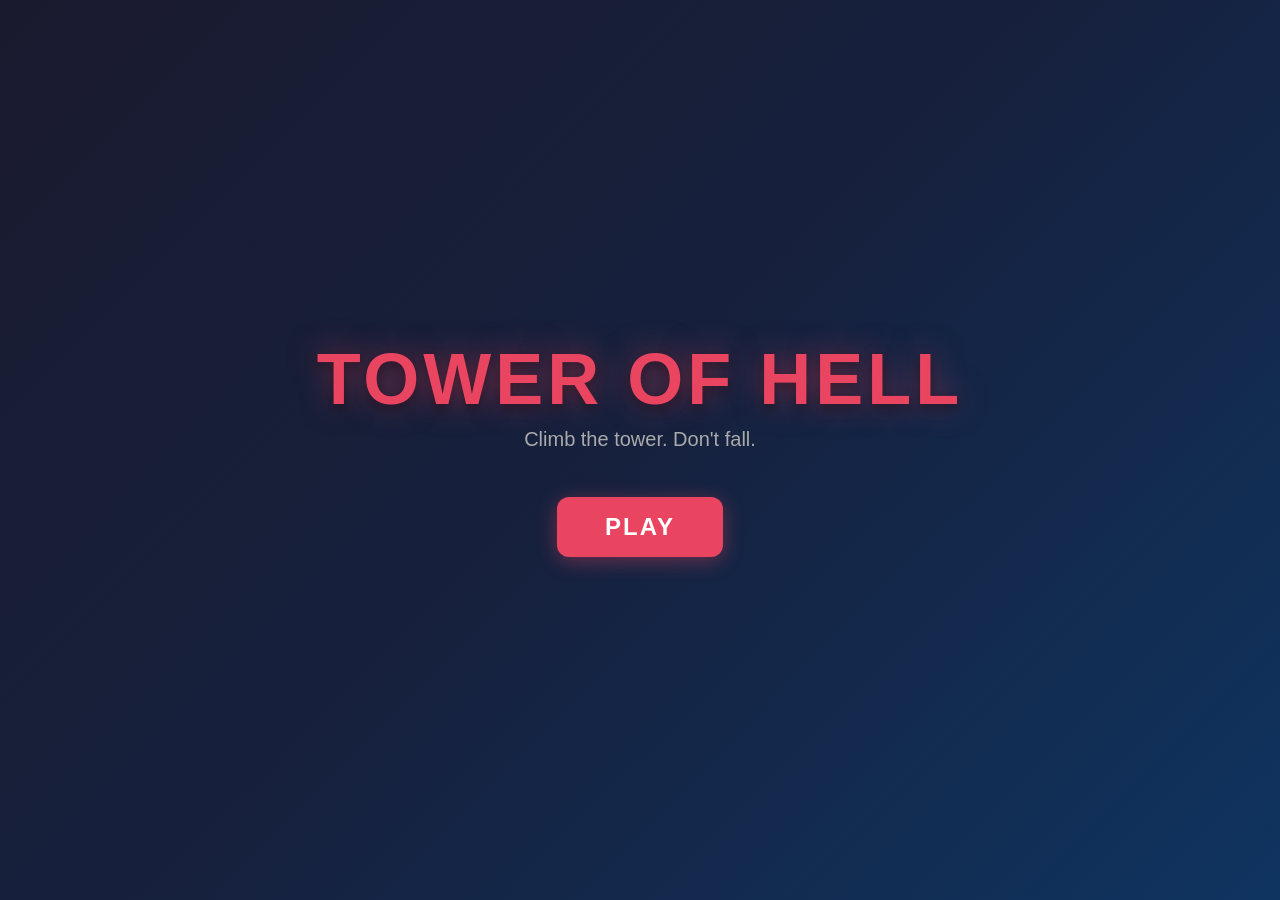
<file: towerofhell.html>
<!DOCTYPE html>
<html lang="en">
<head>
<meta charset="UTF-8">
<meta name="viewport" content="width=device-width, initial-scale=1.0, user-scalable=no">
<title>Tower of Hell</title>
<style>
* { margin: 0; padding: 0; box-sizing: border-box; }
body { background: #1a1a2e; overflow: hidden; touch-action: none; font-family: 'Segoe UI', Arial, sans-serif; }
canvas { display: block; }
#ui { position: absolute; top: 0; left: 0; width: 100%; pointer-events: none; z-index: 2; }
#timer { position: absolute; top: 12px; left: 50%; transform: translateX(-50%); color: #fff; font-size: 28px; font-weight: 900; text-shadow: 0 2px 8px rgba(0,0,0,0.6); letter-spacing: 2px; display: none; }
#section-info { position: absolute; top: 48px; left: 50%; transform: translateX(-50%); color: #ffd93d; font-size: 15px; font-weight: 700; text-shadow: 0 1px 4px rgba(0,0,0,0.5); }
#checkpoint-msg { position: absolute; top: 50%; left: 50%; transform: translate(-50%,-50%); color: #6bcb77; font-size: 32px; font-weight: 900; text-shadow: 0 0 20px rgba(107,203,119,0.6); display: none; pointer-events: none; z-index: 3; }
#title-screen { position: absolute; inset: 0; display: flex; flex-direction: column; align-items: center; justify-content: center; background: linear-gradient(135deg, #1a1a2e 0%, #16213e 50%, #0f3460 100%); z-index: 10; pointer-events: auto; }
#title-screen h1 { font-size: clamp(36px, 8vw, 72px); color: #e94560; text-shadow: 0 0 30px rgba(233,69,96,0.5), 0 4px 12px rgba(0,0,0,0.5); letter-spacing: 4px; margin-bottom: 8px; }
#title-screen .sub { color: #aaa; font-size: clamp(14px, 3vw, 20px); margin-bottom: 40px; }
.menu-btn { pointer-events: auto; background: #e94560; color: #fff; border: none; padding: 16px 48px; font-size: 24px; font-weight: 900; border-radius: 12px; cursor: pointer; letter-spacing: 2px; box-shadow: 0 4px 20px rgba(233,69,96,0.4); transition: transform 0.1s; margin: 6px; }
.menu-btn:hover { transform: scale(1.05); }
.menu-btn:active { transform: scale(0.97); }
.menu-btn.green { background: #6bcb77; box-shadow: 0 4px 20px rgba(107,203,119,0.4); }
#win-screen { position: absolute; inset: 0; display: none; flex-direction: column; align-items: center; justify-content: center; background: rgba(0,0,0,0.75); z-index: 10; pointer-events: auto; }
#win-screen h1 { font-size: clamp(32px, 7vw, 60px); color: #ffd93d; text-shadow: 0 0 30px rgba(255,217,61,0.5); margin-bottom: 8px; }
#win-time { color: #fff; font-size: clamp(20px, 4vw, 36px); margin-bottom: 30px; }
#touch-controls { position: absolute; bottom: 20px; left: 0; width: 100%; display: none; justify-content: space-between; padding: 0 20px; pointer-events: none; z-index: 5; }
.touch-btn { pointer-events: auto; width: 70px; height: 70px; border-radius: 50%; background: rgba(255,255,255,0.15); border: 2px solid rgba(255,255,255,0.3); display: flex; align-items: center; justify-content: center; font-size: 28px; color: rgba(255,255,255,0.7); user-select: none; -webkit-user-select: none; }
.touch-btn:active { background: rgba(255,255,255,0.3); }
#touch-left-group { display: flex; gap: 12px; }
@media (pointer: coarse) { #touch-controls { display: flex; } }
</style>
</head>
<body>
<canvas id="c"></canvas>
<div id="ui">
  <div id="timer">0.00</div>
  <div id="section-info"></div>
</div>
<div id="checkpoint-msg">✅ CHECKPOINT!</div>
<div id="title-screen">
  <h1>TOWER OF HELL</h1>
  <div class="sub">Climb the tower. Don't fall.</div>
  <button class="menu-btn" onclick="startGame()">PLAY</button>
</div>
<div id="win-screen">
  <h1>🏆 YOU MADE IT!</h1>
  <div id="win-time"></div>
  <button class="menu-btn green" onclick="startGame()">PLAY AGAIN</button>
</div>
<div id="touch-controls">
  <div id="touch-left-group">
    <div class="touch-btn" id="tb-left">◀</div>
    <div class="touch-btn" id="tb-right">▶</div>
  </div>
  <div class="touch-btn" id="tb-jump">▲</div>
</div>

<script>
const canvas = document.getElementById('c');
const ctx = canvas.getContext('2d');

// --- Audio ---
let audioCtx = null;
function ensureAudio() { if (!audioCtx) audioCtx = new (window.AudioContext || window.webkitAudioContext)(); }
function playTone(freq, dur, type, vol) {
  ensureAudio();
  const o = audioCtx.createOscillator();
  const g = audioCtx.createGain();
  o.type = type || 'square';
  o.frequency.value = freq;
  g.gain.setValueAtTime(vol || 0.08, audioCtx.currentTime);
  g.gain.exponentialRampToValueAtTime(0.001, audioCtx.currentTime + dur);
  o.connect(g); g.connect(audioCtx.destination);
  o.start(); o.stop(audioCtx.currentTime + dur);
}
function sfxJump() { playTone(440, 0.12, 'square', 0.06); }
function sfxLand() { playTone(120, 0.08, 'triangle', 0.05); }
function sfxFall() { playTone(200, 0.4, 'sawtooth', 0.06); }
function sfxCheckpoint() { playTone(523, 0.15, 'square', 0.06); playTone(659, 0.15, 'square', 0.06); }
function sfxWin() { [523,659,784,1047].forEach((f,i) => setTimeout(() => playTone(f, 0.3, 'square', 0.07), i*120)); }

// --- Constants ---
const GRAVITY = 1600;
const JUMP_VEL = -580;
const MOVE_SPEED = 260;
const PW = 22, PH = 28; // player size
const TOWER_W = 360;
const SECTION_H = 200;
const WALL_T = 14;
const PLAT_H = 12;

const COLORS = ['#e94560','#0f3460','#6bcb77','#ffd93d','#9b59b6','#e67e22','#1abc9c','#3498db','#e74c3c','#2ecc71'];

// --- State ---
let state = 'title';
let tower = null;
let player = null;
let cam = { y: 0 };
let timer = 0;
let bestTime = null;
let keys = {};
let touchL = false, touchR = false, touchJ = false;
let lastTime = 0;
let checkpoint = null; // {x, y, section}
let checkpointMsg = 0; // display timer

// --- Resize ---
function resize() {
  canvas.width = window.innerWidth;
  canvas.height = window.innerHeight;
}
window.addEventListener('resize', resize);
resize();

// --- Seeded RNG ---
function mulberry32(a) {
  return function() {
    a |= 0; a = a + 0x6D2B79F5 | 0;
    let t = Math.imul(a ^ a >>> 15, 1 | a);
    t = t + Math.imul(t ^ t >>> 7, 61 | t) ^ t;
    return ((t ^ t >>> 14) >>> 0) / 4294967296;
  };
}

// --- Tower Generation ---
function generateTower() {
  const seed = Date.now();
  const rng = mulberry32(seed);
  const numSections = 8;
  const sections = [];
  const towerLeft = Math.floor((canvas.width - TOWER_W) / 2);
  const innerW = TOWER_W - WALL_T * 2;

  for (let i = 0; i < numSections; i++) {
    const color = COLORS[i % COLORS.length];
    // Section bottom Y: section 0 starts at y=0, going upward (negative Y)
    // Ground floor is at floorY. Section i spans from floorY - (i+1)*SECTION_H to floorY - i*SECTION_H
    const topY = -(i + 1) * SECTION_H;
    const botY = -i * SECTION_H;
    const platforms = [];
    const diff = i / numSections; // 0..1

    // 4-6 platforms per section, zigzagging left/right for reachability
    const numPlats = 4 + Math.floor(rng() * 3);
    for (let p = 0; p < numPlats; p++) {
      const frac = (p + 0.5) / numPlats;
      const py = botY - frac * SECTION_H;
      // Alternate sides
      const leftSide = (p + i) % 2 === 0;
      const pw = 70 + rng() * 60;
      let px;
      if (leftSide) {
        px = towerLeft + WALL_T + rng() * (innerW * 0.35);
      } else {
        px = towerLeft + WALL_T + innerW - pw - rng() * (innerW * 0.35);
      }

      let type = 'static';
      const roll = rng();
      if (diff > 0.3 && roll < 0.2) type = 'moving';
      else if (diff > 0.5 && roll < 0.35) type = 'disappearing';

      platforms.push({
        x: px, y: py, w: pw, h: PLAT_H,
        type, color,
        baseX: px,
        movePhase: rng() * Math.PI * 2,
        moveRange: 40 + rng() * 40,
        moveSpeed: 1.5 + rng() * 1.5,
        visible: true,
        touched: false,
        disappearTimer: 0,
        disappearDelay: 1.2,
        reappearDelay: 2.0
      });
    }

    // Checkpoint flag at bottom of each section (every 2 sections)
    const hasCheckpoint = i > 0 && i % 2 === 0;

    sections.push({ topY, botY, color, platforms, index: i, hasCheckpoint });
  }

  const floorY = 60; // ground Y
  const topY = -(numSections) * SECTION_H - 60;

  return { sections, towerLeft, numSections, floorY, topY, innerW, seed };
}

function resetPlayer(useCheckpoint) {
  const tl = tower.towerLeft;
  if (useCheckpoint && checkpoint) {
    player = {
      x: checkpoint.x, y: checkpoint.y,
      vx: 0, vy: 0, grounded: false,
      coyote: 0, jumpBuf: 0,
      facingRight: true,
      color: player ? player.color : randomColor()
    };
  } else {
    checkpoint = null;
    player = {
      x: tl + TOWER_W / 2 - PW / 2, y: tower.floorY - PH,
      vx: 0, vy: 0, grounded: false,
      coyote: 0, jumpBuf: 0,
      facingRight: true,
      color: randomColor()
    };
  }
}

function randomColor() {
  return ['#ff6b6b','#6bcb77','#4d96ff','#ffd93d','#cc66ff','#ff9f43'][Math.floor(Math.random()*6)];
}

function startGame() {
  ensureAudio();
  document.getElementById('title-screen').style.display = 'none';
  document.getElementById('win-screen').style.display = 'none';
  document.getElementById('timer').style.display = 'block';
  tower = generateTower();
  checkpoint = null;
  resetPlayer(false);
  timer = 0;
  cam.y = 0;
  state = 'playing';
}

function winGame() {
  state = 'win';
  sfxWin();
  const t = timer.toFixed(2);
  let msg = `Time: ${t}s`;
  if (bestTime !== null) msg += ` | Best: ${Math.min(bestTime, timer).toFixed(2)}s`;
  document.getElementById('win-time').textContent = msg;
  if (bestTime === null || timer < bestTime) bestTime = timer;
  document.getElementById('win-screen').style.display = 'flex';
  document.getElementById('timer').style.display = 'none';
}

// --- Update ---
function update(dt) {
  if (state !== 'playing') return;
  timer += dt;
  document.getElementById('timer').textContent = timer.toFixed(2);

  if (checkpointMsg > 0) {
    checkpointMsg -= dt;
    document.getElementById('checkpoint-msg').style.display = checkpointMsg > 0 ? 'block' : 'none';
  }

  const p = player;
  const tl = tower.towerLeft;

  // Input
  const left = keys['ArrowLeft'] || keys['KeyA'] || touchL;
  const right = keys['ArrowRight'] || keys['KeyD'] || touchR;
  const jump = keys['Space'] || keys['ArrowUp'] || keys['KeyW'] || touchJ;

  // Horizontal
  p.vx = 0;
  if (left) { p.vx = -MOVE_SPEED; p.facingRight = false; }
  if (right) { p.vx = MOVE_SPEED; p.facingRight = true; }

  // Gravity
  p.vy += GRAVITY * dt;
  if (p.vy > 800) p.vy = 800;

  // Jump buffer + coyote time
  if (jump) p.jumpBuf = 0.12;
  else p.jumpBuf = Math.max(0, p.jumpBuf - dt);
  if (!p.grounded) p.coyote = Math.max(0, p.coyote - dt);

  if (p.jumpBuf > 0 && (p.grounded || p.coyote > 0)) {
    p.vy = JUMP_VEL;
    p.grounded = false;
    p.coyote = 0;
    p.jumpBuf = 0;
    sfxJump();
  }

  // Move X
  p.x += p.vx * dt;
  if (p.x < tl + WALL_T) p.x = tl + WALL_T;
  if (p.x + PW > tl + TOWER_W - WALL_T) p.x = tl + TOWER_W - WALL_T - PW;

  // Move Y
  const wasGrounded = p.grounded;
  p.y += p.vy * dt;
  p.grounded = false;

  // Floor
  if (p.y + PH > tower.floorY) {
    p.y = tower.floorY - PH;
    if (p.vy > 0) { p.vy = 0; p.grounded = true; p.coyote = 0.1; }
  }

  // Platform collisions
  for (const sec of tower.sections) {
    for (const plat of sec.platforms) {
      // Update moving
      if (plat.type === 'moving') {
        plat.x = plat.baseX + Math.sin(timer * plat.moveSpeed + plat.movePhase) * plat.moveRange;
      }
      // Update disappearing
      if (plat.type === 'disappearing' && plat.touched) {
        plat.disappearTimer += dt;
        if (plat.visible && plat.disappearTimer > plat.disappearDelay) {
          plat.visible = false;
          plat.disappearTimer = 0;
        } else if (!plat.visible && plat.disappearTimer > plat.reappearDelay) {
          plat.visible = true;
          plat.touched = false;
          plat.disappearTimer = 0;
        }
      }

      if (!plat.visible) continue;

      // Only land on top (one-way platform)
      const onX = p.x + PW > plat.x && p.x < plat.x + plat.w;
      const feetY = p.y + PH;
      const prevFeetY = feetY - p.vy * dt;

      if (onX && p.vy >= 0 && feetY >= plat.y && prevFeetY <= plat.y + 6) {
        p.y = plat.y - PH;
        p.vy = 0;
        p.grounded = true;
        p.coyote = 0.1;
        if (!wasGrounded) sfxLand();

        // Ride moving platform
        if (plat.type === 'moving') {
          const nextX = plat.baseX + Math.sin((timer + dt) * plat.moveSpeed + plat.movePhase) * plat.moveRange;
          p.x += nextX - plat.x;
        }

        // Trigger disappearing
        if (plat.type === 'disappearing' && !plat.touched) {
          plat.touched = true;
          plat.disappearTimer = 0;
        }
      }
    }

    // Checkpoint detection
    if (sec.hasCheckpoint && p.y < sec.botY && (!checkpoint || checkpoint.section < sec.index)) {
      checkpoint = { x: p.x, y: p.y, section: sec.index };
      checkpointMsg = 1.5;
      document.getElementById('checkpoint-msg').style.display = 'block';
      sfxCheckpoint();
    }
  }

  // Fall below floor — respawn at checkpoint or bottom
  if (p.y > tower.floorY + 200) {
    sfxFall();
    // Reset disappearing platforms
    tower.sections.forEach(s => s.platforms.forEach(pl => {
      pl.visible = true; pl.touched = false; pl.disappearTimer = 0;
    }));
    resetPlayer(true);
    return;
  }

  // Win — reached top
  if (p.y + PH < tower.topY + 40) {
    winGame();
    return;
  }

  // Camera
  const targetCam = Math.min(0, -(p.y - canvas.height * 0.55));
  cam.y += (targetCam - cam.y) * 5 * dt;

  // Section info
  const secIdx = Math.max(0, Math.floor((-p.y) / SECTION_H));
  const info = document.getElementById('section-info');
  if (secIdx >= 0 && secIdx < tower.numSections) {
    info.textContent = `Section ${secIdx + 1} / ${tower.numSections}`;
  } else {
    info.textContent = '';
  }
}

// --- Render ---
function render() {
  const W = canvas.width, H = canvas.height;

  // Background gradient
  const grad = ctx.createLinearGradient(0, 0, 0, H);
  grad.addColorStop(0, '#0f0c29');
  grad.addColorStop(0.5, '#302b63');
  grad.addColorStop(1, '#24243e');
  ctx.fillStyle = grad;
  ctx.fillRect(0, 0, W, H);

  if (!tower || state === 'title') return;

  ctx.save();
  ctx.translate(0, cam.y);

  const tl = tower.towerLeft;

  // Stars (parallax)
  ctx.fillStyle = 'rgba(255,255,255,0.3)';
  for (let i = 0; i < 50; i++) {
    const sx = (i * 137.5) % W;
    const sy = ((i * 211.3) % (tower.numSections * SECTION_H + H)) - tower.numSections * SECTION_H;
    ctx.fillRect(sx, sy - cam.y * 0.3, 1 + i % 3, 1 + i % 3);
  }

  // Tower walls
  const wallTop = tower.topY - 40;
  const wallBot = tower.floorY + 30;
  ctx.fillStyle = '#2a2a4a';
  ctx.fillRect(tl, wallTop, WALL_T, wallBot - wallTop);
  ctx.fillRect(tl + TOWER_W - WALL_T, wallTop, WALL_T, wallBot - wallTop);
  // Wall stripes
  ctx.fillStyle = '#3a3a5a';
  for (let wy = wallTop; wy < wallBot; wy += 30) {
    ctx.fillRect(tl, wy, WALL_T, 2);
    ctx.fillRect(tl + TOWER_W - WALL_T, wy, WALL_T, 2);
  }

  // Floor
  ctx.fillStyle = '#4a4a6a';
  ctx.fillRect(tl, tower.floorY, TOWER_W, 20);
  ctx.fillStyle = '#6a6a8a';
  ctx.fillRect(tl, tower.floorY, TOWER_W, 3);

  // Section backgrounds + platforms
  for (const sec of tower.sections) {
    // Section divider
    ctx.strokeStyle = 'rgba(255,255,255,0.06)';
    ctx.lineWidth = 1;
    ctx.beginPath();
    ctx.moveTo(tl + WALL_T, sec.botY);
    ctx.lineTo(tl + TOWER_W - WALL_T, sec.botY);
    ctx.stroke();

    // Big section number watermark
    ctx.fillStyle = 'rgba(255,255,255,0.03)';
    ctx.font = 'bold 80px sans-serif';
    ctx.textAlign = 'center';
    ctx.fillText(sec.index + 1, tl + TOWER_W / 2, sec.topY + SECTION_H * 0.65);

    // Checkpoint flag
    if (sec.hasCheckpoint) {
      const flagX = tl + TOWER_W / 2;
      const flagY = sec.botY - 10;
      const reached = checkpoint && checkpoint.section >= sec.index;
      // Pole
      ctx.strokeStyle = '#888';
      ctx.lineWidth = 3;
      ctx.beginPath();
      ctx.moveTo(flagX, flagY);
      ctx.lineTo(flagX, flagY - 35);
      ctx.stroke();
      // Flag
      ctx.fillStyle = reached ? '#6bcb77' : '#555';
      ctx.beginPath();
      ctx.moveTo(flagX, flagY - 35);
      ctx.lineTo(flagX + 20, flagY - 28);
      ctx.lineTo(flagX, flagY - 21);
      ctx.fill();
    }

    // Platforms
    for (const plat of sec.platforms) {
      if (!plat.visible) {
        // Ghost outline for disappearing platforms
        if (plat.type === 'disappearing') {
          ctx.strokeStyle = 'rgba(255,255,255,0.1)';
          ctx.lineWidth = 1;
          ctx.setLineDash([4, 4]);
          ctx.strokeRect(plat.x, plat.y, plat.w, plat.h);
          ctx.setLineDash([]);
        }
        continue;
      }

      // Flash if about to disappear
      if (plat.type === 'disappearing' && plat.touched) {
        ctx.globalAlpha = Math.sin(timer * 12) > 0 ? 0.5 : 1;
      }

      // Platform body
      ctx.fillStyle = plat.color;
      ctx.fillRect(plat.x, plat.y, plat.w, plat.h);
      // Top highlight
      ctx.fillStyle = 'rgba(255,255,255,0.3)';
      ctx.fillRect(plat.x, plat.y, plat.w, 3);
      // Bottom shadow
      ctx.fillStyle = 'rgba(0,0,0,0.25)';
      ctx.fillRect(plat.x, plat.y + plat.h - 2, plat.w, 2);

      ctx.globalAlpha = 1;

      // Moving indicator
      if (plat.type === 'moving') {
        ctx.fillStyle = 'rgba(255,255,255,0.4)';
        ctx.font = '11px sans-serif';
        ctx.textAlign = 'center';
        ctx.fillText('↔', plat.x + plat.w / 2, plat.y - 4);
      }
      // Disappearing indicator
      if (plat.type === 'disappearing' && !plat.touched) {
        ctx.fillStyle = 'rgba(255,255,255,0.4)';
        ctx.font = '11px sans-serif';
        ctx.textAlign = 'center';
        ctx.fillText('⚠', plat.x + plat.w / 2, plat.y - 4);
      }
    }
  }

  // Finish zone at top
  const finY = tower.topY;
  ctx.fillStyle = '#ffd93d';
  ctx.fillRect(tl + WALL_T, finY, TOWER_W - WALL_T * 2, 14);
  ctx.fillStyle = 'rgba(255,217,61,0.12)';
  ctx.fillRect(tl + WALL_T, finY - 50, TOWER_W - WALL_T * 2, 50);
  // Checkered pattern
  for (let sx = tl + WALL_T; sx < tl + TOWER_W - WALL_T; sx += 28) {
    ctx.fillStyle = 'rgba(0,0,0,0.25)';
    ctx.fillRect(sx, finY, 14, 7);
    ctx.fillRect(sx + 14, finY + 7, 14, 7);
  }
  ctx.fillStyle = '#ffd93d';
  ctx.font = 'bold 16px sans-serif';
  ctx.textAlign = 'center';
  ctx.fillText('🏆 FINISH', tl + TOWER_W / 2, finY - 14);

  // Player
  if (player) {
    const p = player;
    // Shadow
    if (p.grounded) {
      ctx.fillStyle = 'rgba(0,0,0,0.15)';
      ctx.beginPath();
      ctx.ellipse(p.x + PW / 2, p.y + PH + 2, PW * 0.4, 3, 0, 0, Math.PI * 2);
      ctx.fill();
    }
    // Body
    ctx.fillStyle = p.color;
    ctx.beginPath();
    ctx.roundRect(p.x, p.y, PW, PH, 4);
    ctx.fill();
    // Highlight
    ctx.fillStyle = 'rgba(255,255,255,0.3)';
    ctx.fillRect(p.x + 3, p.y + 3, PW - 6, 5);
    // Eyes
    const eyeX = p.facingRight ? p.x + PW - 8 : p.x + 3;
    ctx.fillStyle = '#fff';
    ctx.fillRect(eyeX, p.y + 7, 5, 5);
    ctx.fillStyle = '#111';
    ctx.fillRect(p.facingRight ? eyeX + 2 : eyeX, p.y + 9, 3, 3);
  }

  ctx.restore();
}

// --- Input ---
document.addEventListener('keydown', e => {
  keys[e.code] = true;
  if (e.code === 'Space' || e.code === 'ArrowUp') e.preventDefault();
});
document.addEventListener('keyup', e => { keys[e.code] = false; });

function setupTouch(id, onDown, onUp) {
  const el = document.getElementById(id);
  el.addEventListener('touchstart', e => { e.preventDefault(); onDown(); });
  el.addEventListener('touchend', e => { e.preventDefault(); onUp(); });
  el.addEventListener('touchcancel', () => onUp());
}
setupTouch('tb-left', () => touchL = true, () => touchL = false);
setupTouch('tb-right', () => touchR = true, () => touchR = false);
setupTouch('tb-jump', () => touchJ = true, () => touchJ = false);

// --- Game Loop ---
function loop(ts) {
  const dt = Math.min(0.05, (ts - lastTime) / 1000);
  lastTime = ts;
  if (state === 'playing') update(dt);
  render();
  requestAnimationFrame(loop);
}

lastTime = performance.now();
requestAnimationFrame(loop);
</script>
</body>
</html>
</file>
<file: css/base.css>
/* ===== base.css — Design tokens (:root), HUD, tower bar, buttons, toasts, banners. ===== */
:root {
  --bg-deep: #14100e;
  --bg-panel: #241c14;
  --bg-panel-raised: #32271b;
  --border-brass: #8a6d3b;
  --gold: #e8b64c;
  --gold-bright: #ffd87a;
  --parchment: #e8dcc3;
  --parchment-dim: #a89878;
  --blood: #b3362e;
  --venom: #5fae4c;
  --frost: #6fa8d6;
  --arcane: #9b6dd6;
  --shadow: rgba(0,0,0,0.5);
  --font-display: 'Cinzel', Georgia, serif;
  --font-ui: 'Inter', -apple-system, 'Segoe UI', sans-serif;
  --radius: 6px; --radius-lg: 10px;
}
* { margin: 0; padding: 0; box-sizing: border-box; }
body { background: var(--bg-deep); display: flex; justify-content: center; align-items: center; height: 100vh; height: 100dvh; overflow: hidden; font-family: var(--font-ui); touch-action: manipulation; }
canvas#c { display: block; cursor: crosshair; touch-action: manipulation; }

/* ===== HUD ===== */
#ui {
  position: absolute; top: 10px; left: 50%; transform: translateX(-50%);
  display: flex; gap: 26px; align-items: center; z-index: 10;
  background: linear-gradient(180deg, var(--bg-panel-raised), var(--bg-panel));
  border: 1px solid var(--border-brass);
  box-shadow: inset 0 1px 0 rgba(255,255,255,0.06), 0 4px 16px var(--shadow);
  border-radius: var(--radius-lg); padding: 8px 22px;
  color: var(--parchment); font-size: 14px; user-select: none;
}
#ui .stat { display: flex; align-items: center; gap: 8px; }
#ui .stat svg { width: 17px; height: 17px; flex-shrink: 0; }
#ui .stat .val { color: #fff; font-weight: 800; font-size: 16px; min-width: 24px; }
#gold { color: var(--gold-bright) !important; font-size: 18px !important; min-width: 48px; }
.gold-stat {
  background: linear-gradient(180deg, rgba(232,182,76,0.18), rgba(232,182,76,0.06));
  border: 1px solid rgba(232,182,76,0.35); border-radius: 20px; padding: 4px 14px 4px 10px !important;
}
.gold-stat .gold-label { font-size: 9px; text-transform: uppercase; letter-spacing: 1px; color: var(--gold); font-weight: 700; margin-right: 2px; }
.gold-income { font-size: 10px; color: #9fd68f; font-weight: 700; margin-left: 4px; white-space: nowrap; }
.gold-income::before { content: '+'; }
.hud-wave-block { text-align: center; line-height: 1; }
.hud-wave-block .lbl { font-size: 9px; text-transform: uppercase; letter-spacing: 1.5px; color: var(--parchment-dim); font-weight: 600; margin-bottom: 2px; }
.hud-wave-block #wave { font-family: var(--font-display); font-weight: 900; font-size: 26px; color: var(--gold); }
.hp-pips { display: flex; gap: 5px; }
.hp-group { display: flex; gap: 2px; }
.hp-pip { width: 6px; height: 15px; border-radius: 2px; background: var(--blood); box-shadow: 0 0 4px rgba(179,54,46,0.6); transition: background 0.2s; }
.hp-pip.lost { background: #3a2420; box-shadow: none; }
.hp-pip.shatter { animation: pipShatter 0.35s ease forwards; }
@keyframes pipShatter { 0% { transform: scale(1.4); background: #fff; } 100% { transform: scale(1); background: #3a2420; box-shadow: none; } }
.xp-wrap { width: 100px; }
.xp-wrap .lbl { font-size: 9px; text-transform: uppercase; letter-spacing: 1px; color: var(--parchment-dim); font-weight: 600; margin-bottom: 3px; }
.xp-bar { height: 7px; border-radius: 4px; background: #241a2e; overflow: hidden; border: 1px solid rgba(155,109,214,0.35); }
.xp-fill { height: 100%; width: 0%; background: linear-gradient(90deg, var(--arcane), #c39bf0); border-radius: 4px; transition: width 0.3s ease; }
.xp-fill.full { animation: xpshimmer 1.2s infinite; }
@keyframes xpshimmer { 0%,100% { filter: brightness(1); } 50% { filter: brightness(1.5); } }
#upgrade-stat {
  display: none; align-items: center; gap: 6px;
  background: rgba(155,109,214,0.15); border: 1px solid var(--arcane); color: #c39bf0;
  border-radius: 20px; padding: 3px 12px; font-size: 12px; font-weight: 800;
  animation: starpulse 1.4s infinite; white-space: nowrap;
}
@keyframes starpulse { 0%,100% { box-shadow: 0 0 0 0 rgba(155,109,214,0.5); } 50% { box-shadow: 0 0 0 6px rgba(155,109,214,0); } }
@keyframes goldPop { 0% { transform: scale(1.25); } 100% { transform: scale(1); } }
.gold-pop { animation: goldPop 0.3s ease; display: inline-block; }

/* ===== Tower bar ===== */
#tower-bar {
  position: absolute; bottom: 12px; left: 50%; transform: translateX(-50%);
  display: flex; gap: 10px; z-index: 10; align-items: flex-end;
}
.tower-btn {
  width: 74px; background: linear-gradient(180deg, var(--bg-panel-raised), var(--bg-panel));
  border: 2px solid var(--border-brass); border-radius: var(--radius-lg);
  padding: 6px 4px 5px; color: var(--parchment); cursor: pointer;
  text-align: center; font-size: 11px; transition: transform 0.12s, border-color 0.12s, box-shadow 0.12s, filter 0.12s;
  user-select: none; position: relative;
}
.tower-btn:hover { transform: translateY(-2px); }
.tower-btn.selected { border-color: var(--gold); box-shadow: 0 0 14px rgba(232,182,76,0.4); transform: translateY(-2px); }
.tower-btn.broke { filter: saturate(0.25) brightness(0.7); }
.tower-btn.broke .cost { color: var(--blood); }
.tower-btn canvas { width: 44px; height: 44px; }
.tower-btn .name { font-weight: 800; font-size: 10.5px; margin-top: 1px; }
.tower-btn .cost { font-size: 10px; color: var(--gold-bright); font-weight: 600; }
.tower-btn .key { font-size: 8px; opacity: 0.4; display: block; }
.tower-btn.danger-card { border-color: var(--blood); }
.tower-btn.danger-card .name { color: #e0766f; }
.tower-btn.danger-card.selected { border-color: #ff7066; box-shadow: 0 0 14px rgba(179,54,46,0.5); }
.secret-tower { border-color: #fff !important; animation: secretGlow 1.2s infinite; }
@keyframes secretGlow { 0%,100% { box-shadow: 0 0 8px 1px #fff; } 50% { box-shadow: 0 0 20px 6px #fff; } }
.tb-tooltip {
  position: absolute; bottom: calc(100% + 10px); left: 50%; transform: translateX(-50%);
  width: 185px; background: var(--bg-panel-raised); border: 1px solid var(--border-brass);
  border-radius: var(--radius); padding: 9px 11px; text-align: left; font-size: 11px;
  box-shadow: 0 8px 24px var(--shadow); display: none; z-index: 30; pointer-events: none;
}
.tower-btn:hover .tb-tooltip { display: block; }
.tb-tooltip .tt-name { font-weight: 800; font-size: 12.5px; color: var(--gold); margin-bottom: 5px; }
.tb-tooltip .tt-row { display: flex; justify-content: space-between; margin-bottom: 2px; color: var(--parchment-dim); }
.tb-tooltip .tt-row b { color: var(--parchment); font-weight: 600; }
.tb-tooltip .tt-special { margin-top: 5px; padding-top: 5px; border-top: 1px solid rgba(138,109,59,0.35); color: #c39bf0; line-height: 1.35; }

#build-tabs {
  position: absolute; bottom: 107px; left: 50%; transform: translateX(-50%);
  display: none; gap: 6px; z-index: 11;
}
#build-tabs.show { display: flex; }
.build-tab {
  background: linear-gradient(180deg, var(--bg-panel-raised), var(--bg-panel));
  border: 1px solid var(--border-brass); color: var(--parchment-dim);
  border-radius: 20px; padding: 4px 16px; font-family: var(--font-ui);
  font-size: 11px; font-weight: 800; letter-spacing: 1px; cursor: pointer;
}
.build-tab.on { background: var(--gold); border-color: var(--gold); color: var(--bg-deep); }
.build-tab:hover { filter: brightness(1.15); }
.tower-btn .hp-tag { font-size: 9px; color: var(--venom); font-weight: 700; }

/* ===== Buttons ===== */
#send-wave-btn {
  position: absolute; bottom: 143px; left: 50%; transform: translateX(-50%);
  background: var(--gold); color: var(--bg-deep); border: none; padding: 12px 34px;
  font-family: var(--font-ui); font-size: 15px; font-weight: 800; border-radius: var(--radius); cursor: pointer;
  z-index: 15; letter-spacing: 1px; display: none;
  animation: pulse-btn 1.5s ease-in-out infinite;
}
#send-wave-btn:hover { background: var(--gold-bright); }
@keyframes pulse-btn { 0%,100%{ box-shadow: 0 0 0 0 rgba(232,182,76,0.4); } 50%{ box-shadow: 0 0 0 10px rgba(232,182,76,0); } }
#auto-wave-btn {
  position: absolute; bottom: 16px; right: 16px;
  background: var(--bg-panel-raised); color: var(--parchment-dim); border: 1px solid var(--border-brass); padding: 12px 16px;
  font-family: var(--font-ui); font-size: 12px; font-weight: 800; border-radius: var(--radius); cursor: pointer;
  z-index: 15; letter-spacing: 0.5px; display: none;
  transition: filter 0.12s, background 0.15s;
}
#auto-wave-btn.on { background: var(--venom); color: var(--bg-deep); border-color: var(--venom); }
#auto-wave-btn:hover { filter: brightness(1.15); }
#speed-btn {
  position: absolute; bottom: 16px; left: 16px;
  background: var(--bg-panel-raised); color: var(--parchment-dim); border: 1px solid var(--border-brass); padding: 12px 18px;
  font-family: var(--font-ui); font-size: 12px; font-weight: 800; border-radius: var(--radius); cursor: pointer;
  z-index: 15; letter-spacing: 0.5px; display: none; min-width: 92px;
  transition: filter 0.12s, background 0.15s;
}
#speed-btn.fast { background: var(--gold); color: var(--bg-deep); border-color: var(--gold); }
#speed-btn:hover { filter: brightness(1.15); }

/* ===== Toast system ===== */
#toast-stack {
  position: absolute; top: 64px; right: 16px; z-index: 40;
  display: flex; flex-direction: column; gap: 8px; max-width: 320px; pointer-events: none;
}
.toast {
  display: flex; align-items: center; gap: 9px; border-radius: var(--radius);
  padding: 9px 13px; font-size: 12.5px; font-weight: 600; border: 1px solid;
  animation: toastIn 0.3s ease; background: rgba(36,28,20,0.92);
  backdrop-filter: blur(6px); -webkit-backdrop-filter: blur(6px);
  box-shadow: 0 6px 18px rgba(0,0,0,0.35);
}
.toast.out { animation: toastOut 0.3s ease forwards; }
@keyframes toastIn { from { transform: translateX(30px); opacity: 0; } to { transform: none; opacity: 1; } }
@keyframes toastOut { to { transform: translateX(30px); opacity: 0; } }
.toast.info    { color: var(--parchment); border-color: rgba(232,220,195,0.3); }
.toast.success { border-color: var(--venom); color: #9fd68f; }
.toast.warning { border-color: var(--gold); color: var(--gold-bright); }
.toast.danger  { border-color: var(--blood); color: #e0766f; }
.toast.epic    { border-color: var(--arcane); color: #c39bf0; box-shadow: 0 0 16px rgba(155,109,214,0.3); }

/* ===== Persistent banner (prep phase) ===== */
.hint-banner {
  position: absolute; top: 64px; left: 50%; transform: translateX(-50%);
  background: rgba(232,182,76,0.1); border: 1px solid rgba(232,182,76,0.35);
  border-radius: var(--radius); padding: 6px 18px; color: var(--gold); font-size: 13px; font-weight: 600;
  z-index: 12; display: none; pointer-events: none; white-space: nowrap;
}

/* ===== Wave banner ===== */
#wave-banner {
  position: absolute; top: 42%; left: 0; right: 0; z-index: 50; pointer-events: none;
  background: linear-gradient(90deg, transparent, rgba(20,16,14,0.92) 15%, rgba(20,16,14,0.92) 85%, transparent);
  padding: 16px 0; text-align: center; display: none;
}
#wave-banner.play { display: block; animation: waveBanner 2s ease forwards; }
@keyframes waveBanner { 0% { opacity: 0; transform: translateX(-40px); } 15%,80% { opacity: 1; transform: none; } 100% { opacity: 0; transform: translateX(40px); } }
#wave-banner .wv { font-family: var(--font-display); font-weight: 900; font-size: 38px; letter-spacing: 6px; color: var(--gold); }
#wave-banner .wv-sub { font-size: 12px; color: var(--parchment-dim); letter-spacing: 2px; margin-top: 2px; font-weight: 600; }

/* ===== Feature: Castle Powers ===== */
#powers-bar {
  position: absolute; bottom: 76px; right: 16px; z-index: 15;
  display: none; flex-direction: column; align-items: center; gap: 7px;
}
#powers-bar.show { display: flex; }
.power-mana-track {
  position: relative; width: 44px; height: 11px; border-radius: 6px;
  background: rgba(20,16,12,0.75); border: 1px solid var(--border-brass); overflow: hidden;
}
.power-mana-fill { height: 100%; width: 0%; background: linear-gradient(90deg, var(--arcane), #c39bf0); transition: width 0.2s ease; }
.power-mana-label {
  position: absolute; inset: 0; display: flex; align-items: center; justify-content: center;
  font-size: 8px; font-weight: 800; color: #fff; text-shadow: 0 1px 2px rgba(0,0,0,0.7); letter-spacing: 0.5px;
}
.power-row { display: flex; flex-direction: column; gap: 7px; }
.power-btn {
  position: relative; width: 44px; height: 44px; min-width: 44px; min-height: 44px; border-radius: 50%;
  background: linear-gradient(180deg, var(--bg-panel-raised), var(--bg-panel));
  border: 2px solid var(--border-brass); cursor: pointer; overflow: hidden; padding: 0;
  display: flex; align-items: center; justify-content: center;
  color: var(--parchment); transition: transform 0.12s, border-color 0.12s, box-shadow 0.12s;
}
.power-btn:hover { transform: translateY(-2px); }
.power-btn.affordable { border-color: var(--gold); box-shadow: 0 0 10px rgba(232,182,76,0.45); }
.power-btn.targeting { border-color: #ff8844; box-shadow: 0 0 14px rgba(255,120,60,0.6); animation: starpulse 1s infinite; }
.power-btn.disabled { filter: saturate(0.2) brightness(0.55); cursor: not-allowed; }
.power-emoji { font-size: 18px; position: relative; z-index: 2; line-height: 1; }
.power-key {
  position: absolute; bottom: 1px; right: 4px; font-size: 8px; font-weight: 800;
  opacity: 0.55; z-index: 2; pointer-events: none;
}
.power-cd-fill {
  position: absolute; left: 0; bottom: 0; width: 100%; height: 0%;
  background: rgba(0,0,0,0.74); color: #fff; font-size: 12px; font-weight: 800;
  display: flex; align-items: center; justify-content: center; z-index: 1; pointer-events: none;
  transition: height 0.15s linear;
}
/* ===== Feature: tower targeting + inspect card ===== */
#tower-card {
  position: fixed; z-index: 60; min-width: 168px; max-width: 220px;
  background: linear-gradient(180deg, var(--bg-panel-raised), var(--bg-panel));
  border: 1px solid var(--border-brass); border-radius: var(--radius-lg);
  box-shadow: 0 8px 24px var(--shadow), inset 0 1px 0 rgba(255,255,255,0.06);
  padding: 10px 12px; color: var(--parchment); font-size: 12px;
  display: none; pointer-events: none;
}
#tower-card.show { display: block; pointer-events: auto; }
#tower-card .tc-name { font-family: var(--font-display); font-weight: 800; font-size: 14px; color: var(--gold-bright); margin-bottom: 6px; }
#tower-card .tc-lvl { font-size: 11px; color: var(--parchment-dim); font-weight: 600; }
#tower-card .tc-row { display: flex; justify-content: space-between; gap: 10px; padding: 2px 0; color: var(--parchment-dim); }
#tower-card .tc-row b { color: var(--parchment); font-weight: 700; }
#tower-card .tc-mode, #tower-card .tc-sell {
  width: 100%; margin-top: 7px; padding: 6px 8px; font-family: var(--font-ui); font-size: 10.5px; font-weight: 800;
  letter-spacing: 0.4px; border-radius: var(--radius); border: 1px solid var(--border-brass); cursor: pointer;
  background: var(--bg-deep); color: var(--gold); transition: filter 0.12s;
}
#tower-card .tc-mode:hover, #tower-card .tc-sell:hover { filter: brightness(1.25); }
#tower-card .tc-sell { border-color: var(--blood); color: #e0766f; }
.go-stat.mvp-stat { border-color: var(--gold); box-shadow: 0 0 14px rgba(232,182,76,0.25); }
/* ===== Feature: next-wave intel panel ===== */
#wave-intel {
  position: absolute; bottom: 196px; left: 50%; transform: translateX(-50%);
  width: min(92vw, 420px); z-index: 14;
  background: linear-gradient(180deg, var(--bg-panel-raised), var(--bg-panel));
  border: 1px solid var(--border-brass); border-radius: var(--radius-lg);
  box-shadow: 0 8px 24px var(--shadow);
  display: none; font-family: var(--font-ui); color: var(--parchment);
  max-height: 42vh; overflow-y: auto;
}
#wi-header {
  display: flex; align-items: center; justify-content: space-between; gap: 8px;
  padding: 7px 12px; cursor: pointer; user-select: none;
  border-bottom: 1px solid rgba(138,109,59,0.35);
  font-size: 10.5px; font-weight: 800; letter-spacing: 1px; color: var(--gold);
  text-transform: uppercase; position: sticky; top: 0;
  background: var(--bg-panel-raised); border-radius: var(--radius-lg) var(--radius-lg) 0 0;
}
#wi-toggle { background: none; border: none; color: var(--parchment-dim); font-size: 12px; cursor: pointer; padding: 0 2px; transition: transform 0.15s; }
#wave-intel.collapsed #wi-toggle { transform: rotate(-90deg); }
#wave-intel.collapsed #wi-body { display: none; }
#wi-body { padding: 9px 12px 11px; display: flex; flex-direction: column; gap: 8px; }
.wi-icons { display: flex; flex-wrap: wrap; gap: 7px; }
.wi-icon-item {
  display: flex; flex-direction: column; align-items: center; gap: 2px;
  background: rgba(0,0,0,0.18); border: 1px solid rgba(138,109,59,0.3);
  border-radius: var(--radius); padding: 3px 6px; font-size: 10px; color: var(--parchment-dim);
}
.wi-icon-item canvas { width: 26px; height: 26px; display: block; }
.wi-boss-icon { font-size: 20px; line-height: 26px; padding-top: 6px; color: var(--blood); }
.wi-count { font-weight: 700; color: var(--parchment); }
.wi-lanes { display: flex; flex-wrap: wrap; gap: 6px; }
.wi-lane {
  font-size: 9.5px; font-weight: 700; letter-spacing: 0.4px; text-transform: uppercase;
  padding: 3px 8px; border-radius: 12px; border: 1px solid rgba(138,109,59,0.35);
  color: var(--parchment-dim); background: rgba(0,0,0,0.15);
}
.wi-lane.active { color: var(--parchment); border-color: var(--border-brass); background: rgba(232,182,76,0.08); }
.wi-lane.new-route { color: var(--bg-deep); background: var(--blood); border-color: var(--blood); animation: wiPulse 1.1s ease-in-out infinite; }
@keyframes wiPulse { 0%,100% { box-shadow: 0 0 0 0 rgba(179,54,46,0.5); } 50% { box-shadow: 0 0 0 6px rgba(179,54,46,0); } }
.wi-boss { font-size: 11px; color: #e0766f; background: rgba(179,54,46,0.12); border: 1px solid rgba(179,54,46,0.4); border-radius: var(--radius); padding: 6px 9px; line-height: 1.4; }
.wi-skull { margin-right: 2px; }
.wi-hp-bar { font-size: 10.5px; font-weight: 700; padding: 4px 8px; border-radius: var(--radius); text-align: center; letter-spacing: 0.5px; }
.wi-hp-bar.wi-comfortable { color: #9fd68f; background: rgba(95,174,76,0.12); border: 1px solid rgba(95,174,76,0.35); }
.wi-hp-bar.wi-tight { color: var(--gold-bright); background: rgba(232,182,76,0.12); border: 1px solid rgba(232,182,76,0.35); }
.wi-hp-bar.wi-danger { color: #e0766f; background: rgba(179,54,46,0.15); border: 1px solid rgba(179,54,46,0.4); }
/* ===== Feature: Structured endless with storm mutators ===== */
#storm-chip {
  display: none; align-items: center;
  background: rgba(179,54,46,0.16); border: 1px solid var(--blood); color: #ff9a92;
  border-radius: 20px; padding: 3px 12px; font-size: 11px; font-weight: 800;
  letter-spacing: 0.5px; white-space: nowrap;
  animation: stormPulse 1.8s infinite;
}
@keyframes stormPulse { 0%,100% { box-shadow: 0 0 0 0 rgba(179,54,46,0.45); } 50% { box-shadow: 0 0 0 6px rgba(179,54,46,0); } }
</file>
<file: css/screens.css>
/* ===== screens.css — Overlays: start/results, pause, admin, merchant, guardian, home, community, customize, achievements, Hall of Fame, leaderboard, tutorial coach marks. ===== */
/* ===== Overlay (start / game over) ===== */
#overlay {
  position: absolute; top: 0; left: 0; width: 100%; height: 100%;
  background: radial-gradient(ellipse at 50% 28%, rgba(50,39,27,0.6), rgba(20,16,14,0.96) 72%);
  backdrop-filter: blur(6px); -webkit-backdrop-filter: blur(6px);
  display: flex; flex-direction: column;
  justify-content: center; align-items: center; z-index: 100; color: var(--parchment);
}
#overlay h1, #pause-overlay h1 { font-family: var(--font-display); font-weight: 900; font-size: 46px; color: var(--gold); margin-bottom: 8px; letter-spacing: 4px; text-align: center; }
#overlay .sub { font-size: 16px; margin-bottom: 30px; color: var(--parchment-dim); }
#overlay button, #pause-overlay button {
  background: linear-gradient(180deg, var(--gold-bright), var(--gold) 55%, #c9993d);
  color: var(--bg-deep); border: 1px solid #a37f35; padding: 14px 44px;
  font-family: var(--font-ui); font-size: 16px; font-weight: 800; border-radius: var(--radius); cursor: pointer;
  letter-spacing: 1px;
  box-shadow: 0 4px 14px rgba(0,0,0,0.45), inset 0 1px 0 rgba(255,255,255,0.35);
  transition: transform 0.12s, box-shadow 0.12s, filter 0.12s;
}
#overlay button:hover, #pause-overlay button:hover {
  filter: brightness(1.08); transform: translateY(-2px);
  box-shadow: 0 8px 22px rgba(232,182,76,0.35), inset 0 1px 0 rgba(255,255,255,0.4);
}
#overlay button:active, #pause-overlay button:active { transform: translateY(0); }
#start-buttons { display: flex; gap: 12px; flex-wrap: wrap; justify-content: center; }
#overlay button.secondary-btn, #pause-overlay button.secondary-btn {
  background: rgba(50,39,27,0.55); color: var(--parchment-dim); border: 1px solid var(--border-brass);
  box-shadow: 0 3px 10px rgba(0,0,0,0.35);
}
#overlay button.secondary-btn:hover, #pause-overlay button.secondary-btn:hover { color: var(--parchment); background: var(--bg-panel-raised); }
#start-buttons button { display: flex; align-items: center; justify-content: center; gap: 10px; }
#start-buttons .mi { display: inline-flex; width: 17px; height: 17px; flex-shrink: 0; }
#start-buttons .mi svg { width: 100%; height: 100%; }
.home-hints { margin-top: 26px; display: flex; gap: 18px; color: var(--parchment-dim); font-size: 11.5px; letter-spacing: 0.4px; align-items: center; }
.home-hints kbd {
  background: var(--bg-panel-raised); border: 1px solid var(--border-brass); border-bottom-width: 2px;
  border-radius: 4px; padding: 1px 6px; font-family: var(--font-ui); font-size: 10.5px; color: var(--gold-bright);
}

/* ===== Results screen (game over) ===== */
.go-badge {
  background: linear-gradient(180deg, var(--gold-bright), var(--gold)); color: var(--bg-deep);
  font-weight: 900; letter-spacing: 1.5px; font-size: 12px; border-radius: 20px; padding: 6px 18px;
  margin-bottom: 16px; animation: badgePop 0.4s ease; box-shadow: 0 0 24px rgba(232,182,76,0.5);
}
@keyframes badgePop { 0% { transform: scale(0.6); opacity: 0; } 70% { transform: scale(1.08); } 100% { transform: scale(1); opacity: 1; } }
.go-badge.rank { background: linear-gradient(180deg, #c39bf0, var(--arcane)); color: #fff; box-shadow: 0 0 24px rgba(155,109,214,0.5); }
.go-global { font-size: 12.5px; font-weight: 700; color: var(--arcane); letter-spacing: 0.6px; margin-bottom: 10px; }
.go-grid { display: flex; gap: 12px; margin: 4px 0 16px; flex-wrap: wrap; justify-content: center; }
.go-stat {
  background: rgba(50,39,27,0.55); border: 1px solid var(--border-brass); border-radius: var(--radius-lg);
  padding: 12px 18px 10px; min-width: 116px; text-align: center;
}
.go-val { font-family: var(--font-display); font-weight: 900; font-size: 26px; color: var(--gold-bright); line-height: 1.1; }
.go-lbl { font-size: 9.5px; letter-spacing: 1.2px; text-transform: uppercase; color: var(--parchment-dim); font-weight: 700; margin-top: 3px; }
.go-delta { font-size: 10.5px; color: #9fd68f; margin-top: 4px; font-weight: 600; }
.go-ach { display: flex; gap: 8px; flex-wrap: wrap; justify-content: center; margin-bottom: 18px; max-width: 580px; }
.go-ach span {
  border: 1px solid var(--gold); color: var(--gold-bright); font-size: 11px; font-weight: 700;
  border-radius: 20px; padding: 3px 11px; background: rgba(232,182,76,0.1);
}
@media (max-width: 1000px), (max-height: 620px) {
  .go-stat { padding: 8px 12px 7px; min-width: 88px; }
  .go-val { font-size: 19px; }
  .go-grid { gap: 8px; margin-bottom: 12px; }
}

/* ===== Pause overlay ===== */
#pause-overlay {
  position: absolute; inset: 0; z-index: 90; display: none; flex-direction: column;
  align-items: center; justify-content: center; gap: 6px; color: var(--parchment);
  background: rgba(20,16,14,0.78); backdrop-filter: blur(5px); -webkit-backdrop-filter: blur(5px);
}
#pause-overlay.show { display: flex; }
#pause-overlay .sub { font-size: 14px; color: var(--parchment-dim); margin-bottom: 24px; }
.pause-btns { display: flex; flex-direction: column; gap: 12px; width: 280px; }
.pause-btns button { width: 100%; }
#game-over-stats { font-size: 15px; margin-bottom: 20px; text-align: center; line-height: 1.8; }
#game-over-stats strong { color: var(--gold); }
.tut-steps { max-width: 500px; text-align: left; margin-bottom: 24px; }
.tut-step { display: flex; align-items: flex-start; gap: 14px; margin-bottom: 18px; }
.tut-num { background: var(--gold); color: var(--bg-deep); font-weight: 800; width: 28px; height: 28px; border-radius: 50%; display: flex; align-items: center; justify-content: center; flex-shrink: 0; font-size: 14px; }
.tut-text { line-height: 1.5; font-size: 15px; }
.tut-text strong { color: var(--gold); }
.tut-text .dim { color: var(--parchment-dim); font-size: 13px; display: block; margin-top: 2px; }

/* ===== Admin login ===== */
#admin-login {
  position: fixed; inset: 0; z-index: 200; background: rgba(0,0,0,0.7);
  display: flex; align-items: center; justify-content: center;
}
.admin-login-card {
  background: var(--bg-panel); border: 1px solid var(--border-brass); border-radius: 12px;
  padding: 28px 32px; max-width: 340px; width: 90%; text-align: center;
}
.admin-login-card h2 { font-family: 'Cinzel', serif; color: var(--gold); margin: 0 0 6px; font-size: 18px; }
.admin-login-card p { color: var(--parchment-dim); font-size: 13px; margin: 0 0 14px; }
.admin-login-card input[type="password"] {
  width: 100%; box-sizing: border-box; padding: 8px 10px; border-radius: 6px;
  border: 1px solid var(--border-brass); background: var(--bg-panel-raised);
  color: var(--parchment); font-size: 14px; margin-top: 6px;
}
.admin-login-card input[type="password"]:focus { outline: none; border-color: var(--gold); }

/* ===== Admin panel ===== */
#admin-toggle-btn {
  position: absolute; top: 10px; right: 10px; z-index: 60;
  width: 34px; height: 34px; border-radius: 50%;
  background: var(--bg-panel-raised); border: 1px solid var(--border-brass); color: var(--gold);
  font-size: 16px; cursor: pointer; display: flex; align-items: center; justify-content: center;
}
#admin-toggle-btn:hover { background: var(--bg-panel); filter: brightness(1.3); }
#music-toggle-btn {
  position: absolute; top: 10px; right: 52px; z-index: 60;
  width: 34px; height: 34px; border-radius: 50%;
  background: var(--bg-panel-raised); border: 1px solid var(--border-brass); color: var(--gold);
  font-size: 14px; cursor: pointer; display: flex; align-items: center; justify-content: center;
  opacity: 1; transition: opacity 0.2s;
}
#music-toggle-btn.muted { opacity: 0.4; }
#music-toggle-btn:hover { background: var(--bg-panel); filter: brightness(1.3); }
#pause-toggle-btn {
  position: absolute; top: 10px; right: 94px; z-index: 60;
  width: 34px; height: 34px; border-radius: 50%;
  background: var(--bg-panel-raised); border: 1px solid var(--border-brass); color: var(--gold);
  font-size: 13px; cursor: pointer; display: none; align-items: center; justify-content: center;
}
#pause-toggle-btn:hover { background: var(--bg-panel); filter: brightness(1.3); }
#admin-panel {
  display: none; position: absolute; inset: 0; z-index: 200;
  background: var(--bg-deep); color: var(--parchment); font-family: var(--font-ui);
  overflow-y: auto; padding: 20px 20px 100px;
}
#admin-panel.show { display: block; }
#admin-close-btn {
  position: fixed; top: 16px; right: 16px; z-index: 210;
  width: 44px; height: 44px; border-radius: 50%;
  background: var(--blood); color: #fff; border: 2px solid #ff9088;
  font-size: 20px; font-weight: 900; cursor: pointer;
  display: flex; align-items: center; justify-content: center;
  box-shadow: 0 4px 16px rgba(0,0,0,0.5), 0 0 0 4px rgba(179,54,46,0.2);
}
#admin-close-btn:hover { background: #d1443a; transform: scale(1.06); }
#customize-close-btn { position: fixed; top: 16px; right: 16px; z-index: 210; width: 44px; height: 44px; border-radius: 50%; background: var(--blood); color: #fff; border: 2px solid #ff9088; font-size: 20px; font-weight: 900; cursor: pointer; display: flex; align-items: center; justify-content: center; box-shadow: 0 4px 16px rgba(0,0,0,0.5), 0 0 0 4px rgba(179,54,46,0.2); }
#customize-close-btn:hover { background: #d1443a; transform: scale(1.06); }
#community-close-btn { position: fixed; top: 16px; right: 16px; z-index: 210; width: 44px; height: 44px; border-radius: 50%; background: var(--blood); color: #fff; border: 2px solid #ff9088; font-size: 20px; font-weight: 900; cursor: pointer; display: flex; align-items: center; justify-content: center; box-shadow: 0 4px 16px rgba(0,0,0,0.5), 0 0 0 4px rgba(179,54,46,0.2); }
#community-close-btn:hover { background: #d1443a; transform: scale(1.06); }
.admin-wrap { max-width: 980px; margin: 0 auto; }
.admin-wrap h1 { font-family: var(--font-display); color: var(--gold); font-size: 26px; letter-spacing: 1.5px; margin: 0 0 4px; }
.admin-wrap .sub { color: var(--parchment-dim); font-size: 13px; margin-bottom: 20px; line-height: 1.5; }
.admin-toolbar {
  position: sticky; top: 0; z-index: 20; display: flex; gap: 10px; flex-wrap: wrap; align-items: center;
  background: var(--bg-deep); padding: 10px 0 14px; margin-bottom: 10px; border-bottom: 1px solid var(--border-brass);
}
.admin-toolbar button {
  font-family: var(--font-ui); font-weight: 700; font-size: 12.5px; letter-spacing: 0.3px;
  border-radius: var(--radius); padding: 9px 16px; cursor: pointer; border: 1px solid var(--border-brass);
  background: var(--bg-panel-raised); color: var(--parchment);
}
.admin-toolbar button:hover { filter: brightness(1.2); }
.admin-toolbar button.primary { background: var(--gold); color: #241c14; border-color: var(--gold); }
.admin-toolbar button.danger { background: transparent; color: #e0766f; border-color: var(--blood); }
#admin-status { font-size: 12px; color: var(--venom); }
.admin-wrap section { margin-bottom: 26px; }
.admin-wrap h2 { font-family: var(--font-display); font-size: 17px; color: var(--gold); letter-spacing: 1px; border-bottom: 1px solid var(--border-brass); padding-bottom: 6px; margin-bottom: 12px; }
.admin-wrap h3.subhead { font-size: 11px; text-transform: uppercase; letter-spacing: 1px; color: var(--parchment-dim); margin: 18px 0 8px; }
.admin-wrap table { width: 100%; border-collapse: collapse; font-size: 12.5px; }
.admin-wrap th { text-align: left; color: var(--parchment-dim); font-weight: 600; font-size: 10px; text-transform: uppercase; letter-spacing: 0.5px; padding: 4px 6px; }
.admin-wrap td { padding: 3px 6px; }
.admin-wrap tr.row { background: var(--bg-panel); }
.admin-wrap tr.row:nth-child(even) { background: var(--bg-panel-raised); }
.admin-wrap tr.row td:first-child { border-radius: var(--radius) 0 0 var(--radius); font-weight: 700; color: var(--gold-bright); white-space: nowrap; padding-left: 10px; }
.admin-wrap tr.row td:last-child { border-radius: 0 var(--radius) var(--radius) 0; }
.admin-wrap input[type=number] {
  width: 66px; background: #1a1410; border: 1px solid #4a3d2a; color: var(--parchment);
  border-radius: 4px; padding: 5px 6px; font-family: var(--font-ui); font-size: 12.5px;
}
.admin-wrap input[type=number]:focus { outline: 1px solid var(--gold); border-color: var(--gold); }
.admin-dcol { display: grid; grid-template-columns: repeat(auto-fill, minmax(220px, 1fr)); gap: 10px 20px; }
.admin-dfield { display: flex; flex-direction: column; gap: 3px; }
.admin-dfield label { font-size: 11px; color: var(--parchment-dim); }
.admin-dfield input { width: 100%; }
.admin-dfield .hint { font-size: 10px; color: #6b6050; }
.admin-footer { text-align: center; color: var(--parchment-dim); font-size: 12px; margin-top: 26px; line-height: 1.7; }
.admin-footer code { background: var(--bg-panel); padding: 1px 5px; border-radius: 3px; color: var(--gold-bright); }

/* ===== Merchant ===== */
#merchant {
  position: absolute; bottom: 110px; right: 16px; z-index: 45; width: 300px;
  background: linear-gradient(180deg, var(--bg-panel-raised), var(--bg-panel));
  border: 1px solid var(--arcane); border-radius: var(--radius-lg);
  padding: 14px; display: none; gap: 12px;
  box-shadow: 0 8px 30px var(--shadow), 0 0 20px rgba(155,109,214,0.25);
  animation: merchIn 0.4s ease;
}
@keyframes merchIn { from { transform: translateY(30px); opacity: 0; } to { transform: none; opacity: 1; } }
#merchant.show { display: flex; }
.merch-guy { font-size: 40px; flex-shrink: 0; }
.merch-name { color: #c39bf0; font-weight: 800; font-size: 14px; margin-bottom: 4px; }
.merch-text { color: var(--parchment); font-size: 12px; line-height: 1.5; margin-bottom: 10px; }
.merch-text b { color: #fff; }
.merch-btns { display: flex; gap: 8px; }
.merch-buy { background: var(--arcane); color: var(--bg-deep); border: none; border-radius: var(--radius); padding: 8px 12px; font-weight: 800; font-size: 12px; cursor: pointer; }
.merch-buy:hover { background: #b48ae8; }
.merch-no { background: transparent; color: var(--parchment-dim); border: 1px solid var(--border-brass); border-radius: var(--radius); padding: 8px 12px; font-size: 12px; cursor: pointer; }
.merch-no:hover { color: var(--parchment); }

/* ===== Guardian of Stars ===== */
#guardian {
  position: absolute; bottom: 110px; left: 16px; z-index: 45; width: 290px;
  background: linear-gradient(180deg, var(--bg-panel-raised), var(--bg-panel));
  border: 1px solid var(--gold); border-radius: var(--radius-lg);
  padding: 14px; display: none; gap: 12px; align-items: flex-start;
  box-shadow: 0 8px 30px var(--shadow), 0 0 20px rgba(232,182,76,0.25);
  animation: merchIn 0.3s ease;
}
#guardian.show { display: flex; }
#guardian.angry { border-color: var(--blood); box-shadow: 0 8px 30px var(--shadow), 0 0 24px rgba(179,54,46,0.45); animation: guardShake 0.3s infinite; }
@keyframes guardShake { 0%,100% { transform: translateX(0); } 25% { transform: translateX(-3px) rotate(-0.5deg); } 75% { transform: translateX(3px) rotate(0.5deg); } }
.guard-face { font-size: 38px; flex-shrink: 0; transition: transform 0.2s; }
#guardian.angry .guard-face { transform: scale(1.15); }
.guard-name { color: var(--gold); font-weight: 800; font-size: 14px; margin-bottom: 4px; }
#guardian.angry .guard-name { color: #e0766f; }
.guard-text { color: var(--parchment); font-size: 12.5px; line-height: 1.5; }

/* Achievement toast */
.toast.achieve {
  border-color: var(--gold); color: var(--gold-bright);
  background: linear-gradient(180deg, rgba(232,182,76,0.18), rgba(232,182,76,0.06));
  box-shadow: 0 0 20px rgba(232,182,76,0.35);
  font-weight: 800;
}
.toast.achieve .ach-sub { display: block; font-weight: 600; font-size: 11px; color: var(--parchment-dim); margin-top: 1px; }

/* ===== Home screen ===== */
#overlay.home-mode {
  position: fixed; top: 0; left: 0; width: 100vw; height: 100vh; height: 100dvh;
  background:
    radial-gradient(ellipse at 50% -8%, rgba(232,182,76,0.14), transparent 55%),
    radial-gradient(ellipse at 50% 108%, rgba(179,54,46,0.16), transparent 60%),
    linear-gradient(180deg, #1c150e 0%, #241b11 45%, #100c0a 100%);
  backdrop-filter: none; -webkit-backdrop-filter: none;
  z-index: 9999;
}
.home-screen {
  width: 100%; height: 100%; box-sizing: border-box; overflow-y: auto;
  display: flex; flex-direction: column; align-items: center; justify-content: center;
  padding: 32px 20px;
}
.home-title {
  font-family: var(--font-display); font-weight: 900; font-size: 52px; letter-spacing: 5px;
  text-align: center; margin-bottom: 6px;
  background: linear-gradient(100deg, var(--gold) 20%, var(--gold-bright) 40%, #fff8e0 50%, var(--gold-bright) 60%, var(--gold) 80%);
  background-size: 250% 100%; -webkit-background-clip: text; background-clip: text; color: transparent;
  animation: titleShimmer 5s linear infinite, titleGlow 3s ease-in-out infinite;
}
.home-title-lg { font-size: 76px; letter-spacing: 8px; margin-bottom: 10px; }
@keyframes titleShimmer { 0% { background-position: 200% 0; } 100% { background-position: -50% 0; } }
@keyframes titleGlow { 0%,100% { filter: drop-shadow(0 0 10px rgba(232,182,76,0.35)); } 50% { filter: drop-shadow(0 0 22px rgba(255,216,122,0.65)); } }
.home-sub { font-size: 15px; margin-bottom: 26px; color: var(--parchment-dim); text-align: center; letter-spacing: 0.5px; }
.home-sub-lg { font-size: 18px; margin-bottom: 14px; }
#start-buttons { display: flex; flex-direction: column; gap: 12px; align-items: stretch; width: 320px; }
#start-buttons button { width: 100%; }

/* Full-screen title menu: three big primary actions, small secondary links below */
.home-main-btns { display: flex; flex-direction: row; gap: 20px; justify-content: center; align-items: stretch; max-width: 92vw; margin: 8px 0 28px; }
.home-main-btns button { width: auto; min-width: 200px; }
.home-main-btns .home-btn-main { padding: 28px 38px !important; font-size: 18px !important; letter-spacing: 1.6px !important; flex: 1; max-width: 280px; }
.home-main-btns .mi { display: inline-flex; width: 17px; height: 17px; flex-shrink: 0; }
.home-main-btns .mi svg { width: 100%; height: 100%; }
.home-secondary-row { display: flex; gap: 10px; flex-wrap: wrap; justify-content: center; margin-bottom: 4px; }
.home-link-btn {
  background: transparent; color: var(--parchment-dim); border: 1px solid var(--border-brass);
  border-radius: var(--radius); padding: 9px 18px; font-family: var(--font-ui); font-size: 12px; font-weight: 700;
  letter-spacing: 0.4px; cursor: pointer; transition: color 0.15s, border-color 0.15s, background 0.15s;
}
.home-link-btn:hover { color: var(--gold-bright); border-color: var(--gold); background: rgba(232,182,76,0.08); }
.how-to-btn {
  background: transparent !important; color: var(--parchment-dim) !important; border: none !important;
  font-size: 12.5px !important; font-weight: 700 !important; padding: 6px !important; margin-top: 18px;
  cursor: pointer; text-decoration: underline; letter-spacing: 0.5px;
}
.how-to-btn:hover { color: var(--gold) !important; }
#tut-steps.tut-steps { margin-top: 10px; }

/* ===== Community Levels panel ===== */
#community-panel {
  display: none; position: absolute; inset: 0; z-index: 200;
  background: var(--bg-deep); color: var(--parchment); font-family: var(--font-ui);
  overflow-y: auto; padding: 20px 20px 100px;
}
#community-panel.show { display: block; }
.comm-load-box { display: flex; gap: 10px; flex-wrap: wrap; margin: 6px 0 6px; }
.text-input {
  flex: 1; min-width: 220px; background: #1a1410; border: 1px solid #4a3d2a; color: var(--parchment);
  border-radius: var(--radius); padding: 11px 14px; font-family: var(--font-ui); font-size: 13.5px;
}
.text-input:focus { outline: 1px solid var(--gold); border-color: var(--gold); }
.comm-load-box button {
  background: var(--gold); color: #241c14; border: none; border-radius: var(--radius);
  padding: 11px 20px; font-weight: 800; font-size: 13px; cursor: pointer; letter-spacing: 0.4px;
}
.comm-load-box button:hover { filter: brightness(1.1); }
.comm-status { font-size: 12.5px; color: #e0766f; min-height: 16px; margin-bottom: 8px; }
.comm-status.ok { color: #9fd68f; }
.comm-empty { color: var(--parchment-dim); font-size: 13px; padding: 14px 0; }
.comm-level-card {
  display: flex; align-items: center; justify-content: space-between; gap: 12px;
  background: var(--bg-panel); border: 1px solid var(--border-brass); border-radius: var(--radius-lg);
  padding: 12px 16px; margin-bottom: 10px;
}
.comm-level-name { font-weight: 800; color: var(--gold-bright); font-size: 14.5px; }
.comm-level-meta { font-size: 11.5px; color: var(--parchment-dim); margin-top: 2px; }
.comm-level-actions { display: flex; gap: 8px; flex-shrink: 0; }
.comm-share-btn, .comm-del-btn {
  border-radius: var(--radius); padding: 8px 14px; font-weight: 700; font-size: 11.5px; cursor: pointer;
}
.comm-share-btn { background: var(--arcane); color: #fff; border: none; }
.comm-share-btn:hover { background: #b48ae8; }
.comm-del-btn { background: transparent; color: #e0766f; border: 1px solid var(--blood); }
.comm-del-btn:hover { color: #fff; background: var(--blood); }

/* ===== Save-layout flow (pause menu) ===== */
.save-layout-form { width: 280px; margin-top: 12px; display: flex; flex-direction: column; gap: 10px; }
.save-layout-form input { width: 100%; box-sizing: border-box; }
.save-layout-hint { font-size: 10.5px; color: var(--parchment-dim); text-align: center; }
.save-layout-code-lbl { font-size: 11.5px; color: var(--parchment-dim); margin-top: 4px; }
.save-layout-code {
  width: 100%; box-sizing: border-box; height: 64px; resize: none; background: #1a1410;
  border: 1px solid #4a3d2a; color: var(--gold-bright); font-family: monospace; font-size: 10.5px;
  border-radius: var(--radius); padding: 8px; word-break: break-all;
}

/* ===== Customize panel ===== */
#customize-panel {
  display: none; position: absolute; inset: 0; z-index: 200;
  background: var(--bg-deep); color: var(--parchment); font-family: var(--font-ui);
  overflow-y: auto; padding: 20px 20px 100px;
}
#customize-panel.show { display: block; }
.cust-wrap { max-width: 980px; margin: 0 auto; }
.cust-wrap h1 { font-family: var(--font-display); color: var(--gold); font-size: 26px; letter-spacing: 1.5px; margin: 0 0 4px; }
.cust-wrap .sub { color: var(--parchment-dim); font-size: 13px; margin-bottom: 20px; line-height: 1.5; }
.cust-tower-card {
  background: linear-gradient(135deg, var(--bg-panel), var(--bg-panel-raised)); border: 1px solid var(--border-brass); border-radius: var(--radius-lg);
  padding: 18px 20px; margin-bottom: 16px;
}
.cust-tower-name { font-weight: 800; color: var(--gold-bright); font-size: 15px; margin-bottom: 10px; }
.cust-skin-row { display: flex; gap: 12px; flex-wrap: wrap; }
.cust-skin-opt {
  display: flex; flex-direction: column; align-items: center; gap: 4px; cursor: pointer;
  padding: 10px 12px; border-radius: 16px; border: 2px solid transparent; background: transparent;
  transition: border-color 0.15s, transform 0.15s, background 0.15s;
}
.cust-skin-opt:hover { transform: translateY(-2px); background: rgba(255,255,255,0.04); }
.cust-skin-opt.selected { border-color: var(--gold); box-shadow: 0 0 16px rgba(232,182,76,0.35); background: rgba(232,182,76,0.06); }
.cust-skin-opt canvas { width: 96px; height: 96px; background: transparent; image-rendering: pixelated; }
.cust-skin-label { font-size: 10.5px; color: var(--parchment-dim); font-weight: 600; }
.cust-skin-opt.selected .cust-skin-label { color: var(--gold-bright); }

/* ===== Rapid Fire HUD ===== */
#rapidfire-stat {
  display: none; align-items: center; gap: 6px;
  background: rgba(255,220,80,0.15); border: 1px solid #ffdc50; color: #ffe680;
  border-radius: 20px; padding: 3px 12px; font-size: 12px; font-weight: 800;
  animation: starpulse 1.4s infinite; white-space: nowrap;
}

/* ===== Achievements panel ===== */
#achievements-panel {
  display: none; position: absolute; inset: 0; z-index: 200;
  background: var(--bg-deep); color: var(--parchment); font-family: var(--font-ui);
  overflow-y: auto; padding: 20px 20px 100px;
}
#achievements-panel.show { display: block; }
#achievements-close-btn { position: fixed; top: 16px; right: 16px; z-index: 210; width: 44px; height: 44px; border-radius: 50%; background: var(--blood); color: #fff; border: 2px solid #ff9088; font-size: 20px; font-weight: 900; cursor: pointer; display: flex; align-items: center; justify-content: center; box-shadow: 0 4px 16px rgba(0,0,0,0.5), 0 0 0 4px rgba(179,54,46,0.2); }
#achievements-close-btn:hover { background: #d1443a; transform: scale(1.06); }
.ach-card {
  display: flex; align-items: center; gap: 14px;
  background: var(--bg-panel); border: 1px solid var(--border-brass); border-radius: var(--radius-lg);
  padding: 12px 16px; margin-bottom: 10px;
}
.ach-card.unlocked { border-color: var(--gold); box-shadow: 0 0 12px rgba(232,182,76,0.15); }
.ach-card.locked { opacity: 0.5; filter: grayscale(0.8); }
.ach-icon { width: 34px; height: 34px; flex-shrink: 0; display: flex; align-items: center; justify-content: center; border-radius: 50%; background: var(--bg-panel-raised); border: 1px solid var(--border-brass); }
.ach-card.unlocked .ach-icon { background: rgba(232,182,76,0.18); border-color: var(--gold); color: var(--gold-bright); }
.ach-card.locked .ach-icon { color: var(--parchment-dim); }
.ach-name { font-weight: 800; font-size: 14px; color: var(--gold-bright); margin-bottom: 2px; }
.ach-card.locked .ach-name { color: var(--parchment-dim); }
.ach-desc { font-size: 12px; color: var(--parchment-dim); line-height: 1.4; }
.ach-date { margin-left: auto; font-size: 10.5px; color: var(--parchment-dim); white-space: nowrap; align-self: flex-start; padding-top: 2px; }

/* ===== Hall of Fame ===== */
.hof-head { font-family: var(--font-display); font-size: 17px; color: var(--gold); letter-spacing: 1px; border-bottom: 1px solid var(--border-brass); padding-bottom: 6px; margin: 4px 0 12px; }
.hof-row {
  display: flex; align-items: center; gap: 14px; padding: 9px 14px; margin-bottom: 7px;
  background: var(--bg-panel); border: 1px solid var(--border-brass); border-radius: var(--radius-lg);
  font-size: 12.5px; color: var(--parchment-dim);
}
.hof-row.top { border-color: var(--gold); background: linear-gradient(90deg, rgba(232,182,76,0.14), var(--bg-panel) 60%); }
.hof-rank { font-family: var(--font-display); font-weight: 900; font-size: 17px; color: var(--gold-bright); width: 32px; flex-shrink: 0; }
.hof-score { font-weight: 800; color: var(--parchment); font-size: 14px; min-width: 96px; }
.hof-score span { font-weight: 600; color: var(--parchment-dim); font-size: 11.5px; }
.hof-meta { display: flex; gap: 14px; flex-wrap: wrap; }
.hof-date { margin-left: auto; font-size: 10.5px; white-space: nowrap; }
.hof-tag { font-size: 9.5px; letter-spacing: 0.8px; text-transform: uppercase; border: 1px solid var(--arcane); color: #c39bf0; border-radius: 20px; padding: 1px 8px; }
.hof-empty { color: var(--parchment-dim); font-size: 13px; margin-bottom: 22px; }

/* ===== Leaderboard tabs & global board ===== */
.lb-tabs { display: flex; gap: 8px; margin: 4px 0 14px; flex-wrap: wrap; }
.lb-tab {
  background: var(--bg-panel); border: 1px solid var(--border-brass); color: var(--parchment-dim);
  border-radius: 20px; padding: 6px 16px; font-family: var(--font-ui); font-size: 12px;
  font-weight: 800; letter-spacing: 0.6px; cursor: pointer; transition: all 0.15s;
}
.lb-tab:hover { color: var(--parchment); }
.lb-tab.on { background: var(--gold); border-color: var(--gold); color: var(--bg-deep); }
.lb-periods { display: flex; gap: 6px; margin-bottom: 12px; flex-wrap: wrap; }
.lb-period {
  background: transparent; border: 1px solid rgba(138,109,59,0.5); color: var(--parchment-dim);
  border-radius: var(--radius); padding: 4px 12px; font-family: var(--font-ui);
  font-size: 11px; font-weight: 700; cursor: pointer;
}
.lb-period.on { border-color: var(--arcane); color: #c39bf0; background: rgba(155,109,214,0.12); }
.lb-you {
  display: flex; align-items: center; gap: 10px; flex-wrap: wrap;
  background: rgba(155,109,214,0.1); border: 1px solid var(--arcane); border-radius: var(--radius-lg);
  padding: 10px 14px; margin-bottom: 14px; font-size: 12.5px; color: var(--parchment);
}
.lb-you b { color: #c39bf0; font-weight: 800; }
.lb-reroll {
  background: transparent; border: 1px solid var(--border-brass); color: var(--parchment-dim);
  border-radius: var(--radius); padding: 4px 10px; font-family: var(--font-ui);
  font-size: 11px; font-weight: 700; cursor: pointer; margin-left: auto;
}
.lb-reroll:hover { color: var(--gold-bright); border-color: var(--gold); }
.hof-row.you { border-color: var(--arcane); background: linear-gradient(90deg, rgba(155,109,214,0.18), var(--bg-panel) 60%); }
.hof-row.you .hof-rank { color: #c39bf0; }
.lb-note { color: var(--parchment-dim); font-size: 12.5px; line-height: 1.6; margin-bottom: 20px; }
.lb-note code { background: var(--bg-panel); padding: 1px 5px; border-radius: 3px; color: var(--gold-bright); }

/* ===== Locked skins ===== */
.cust-skin-opt.locked { opacity: 0.45; filter: grayscale(0.9); cursor: pointer; }
.cust-skin-opt.locked:hover { transform: none; }
.cust-skin-label svg { vertical-align: -1px; margin-right: 2px; }

/* ===== Home profile summary ===== */
.home-profile {
  display: flex; gap: 16px; align-items: center; margin: -14px 0 22px; font-size: 12.5px;
  color: var(--parchment-dim); letter-spacing: 0.3px;
}
.home-profile b { color: var(--gold-bright); font-weight: 800; }
.home-profile svg { vertical-align: -2px; margin-right: 3px; }

/* ===== First-run tutorial coach marks ===== */
#coach {
  position: absolute; inset: 0; z-index: 70; display: none; pointer-events: none;
}
#coach.show { display: block; }
#coach-spot {
  position: absolute; border: 3px solid var(--gold); border-radius: var(--radius-lg);
  box-shadow: 0 0 0 9999px rgba(12,9,7,0.62), 0 0 22px rgba(232,182,76,0.7);
  transition: all 0.3s cubic-bezier(.4,0,.2,1); pointer-events: none;
  animation: coachPulse 1.6s ease-in-out infinite;
}
@keyframes coachPulse { 0%,100% { box-shadow: 0 0 0 9999px rgba(12,9,7,0.62), 0 0 16px rgba(232,182,76,0.55); } 50% { box-shadow: 0 0 0 9999px rgba(12,9,7,0.62), 0 0 30px rgba(232,182,76,0.95); } }
#coach-box {
  position: absolute; width: 330px; max-width: 88vw; pointer-events: auto;
  background: linear-gradient(180deg, var(--bg-panel-raised), var(--bg-panel));
  border: 1px solid var(--border-brass); border-radius: var(--radius-lg);
  padding: 15px 17px 13px; color: var(--parchment);
  box-shadow: 0 10px 34px rgba(0,0,0,0.6);
  transition: all 0.3s cubic-bezier(.4,0,.2,1);
}
#coach-step { font-size: 9.5px; letter-spacing: 1.4px; text-transform: uppercase; color: var(--parchment-dim); font-weight: 700; margin-bottom: 5px; }
#coach-title { font-family: var(--font-display); font-weight: 900; font-size: 17px; color: var(--gold); letter-spacing: 1px; margin-bottom: 6px; }
#coach-text { font-size: 13px; line-height: 1.5; color: var(--parchment); }
#coach-text b { color: var(--gold-bright); }
#coach-actions { display: flex; gap: 8px; align-items: center; margin-top: 12px; }
#coach-next {
  background: linear-gradient(180deg, var(--gold-bright), var(--gold)); color: var(--bg-deep);
  border: none; border-radius: var(--radius); padding: 8px 18px; font-family: var(--font-ui);
  font-size: 12.5px; font-weight: 800; cursor: pointer; letter-spacing: 0.5px;
}
#coach-next:hover { filter: brightness(1.08); }
#coach-skip {
  background: transparent; color: var(--parchment-dim); border: none; cursor: pointer;
  font-family: var(--font-ui); font-size: 11.5px; font-weight: 600; text-decoration: underline; margin-left: auto;
}
#coach-skip:hover { color: var(--parchment); }
#coach-wait { font-size: 11.5px; color: var(--gold); font-weight: 700; animation: xpshimmer 1.4s infinite; }

/* ===== Feature: Relic Draft (roguelite perks between worlds) ===== */
#relic-tray {
  display: none; position: absolute; top: 66px; left: 16px; z-index: 10;
  gap: 6px; flex-wrap: wrap; max-width: 220px;
}
.relic-chip {
  width: 30px; height: 30px; border-radius: 50%; display: flex; align-items: center; justify-content: center;
  font-size: 16px; background: var(--bg-panel); border: 1px solid var(--gold);
  box-shadow: 0 0 8px rgba(232,182,76,0.25), inset 0 1px 0 rgba(255,255,255,0.08);
  cursor: default; user-select: none;
}
#relic-draft {
  display: none; position: absolute; inset: 0; z-index: 250;
  background: radial-gradient(ellipse at 50% 30%, rgba(60,45,30,0.7), rgba(14,10,8,0.94) 75%);
  backdrop-filter: blur(6px); -webkit-backdrop-filter: blur(6px);
  flex-direction: column; align-items: center; justify-content: center;
  padding: 20px; box-sizing: border-box; color: var(--parchment); text-align: center;
}
#relic-draft.show { display: flex; }
.relic-draft-title { font-family: var(--font-display); font-weight: 900; font-size: 34px; color: var(--gold); letter-spacing: 3px; }
.relic-draft-sub { font-size: 13px; color: var(--parchment-dim); margin: 8px 0 26px; }
.relic-draft-cards { display: flex; gap: 16px; flex-wrap: wrap; justify-content: center; max-width: 780px; }
.relic-card {
  width: 210px; min-height: 40px; padding: 18px 16px;
  background: linear-gradient(180deg, var(--bg-panel-raised), var(--bg-panel));
  border: 1px solid var(--border-brass); border-radius: var(--radius-lg);
  color: var(--parchment); font-family: var(--font-ui); cursor: pointer; position: relative;
  box-shadow: 0 6px 20px rgba(0,0,0,0.4);
  transition: transform 0.12s, box-shadow 0.12s, border-color 0.12s;
}
.relic-card:hover, .relic-card:focus-visible {
  transform: translateY(-4px); border-color: var(--gold);
  box-shadow: 0 10px 26px rgba(232,182,76,0.25);
}
.relic-key {
  position: absolute; top: 8px; left: 10px; width: 18px; height: 18px; border-radius: 4px;
  background: rgba(255,255,255,0.08); border: 1px solid var(--border-brass);
  font-size: 10px; font-weight: 800; color: var(--parchment-dim); display: flex; align-items: center; justify-content: center;
}
.relic-emoji { font-size: 32px; margin-bottom: 8px; }
.relic-name { font-weight: 800; font-size: 15px; color: var(--gold-bright); margin-bottom: 6px; }
.relic-desc { font-size: 12px; line-height: 1.45; color: var(--parchment-dim); }
#go-relics:empty { display: none; }
.go-relic-label { font-size: 10.5px; letter-spacing: 1.5px; color: var(--parchment-dim); font-weight: 700; margin: 14px 0 8px; }
.go-relic-row { display: flex; gap: 8px; flex-wrap: wrap; justify-content: center; max-width: 480px; margin: 0 auto 6px; }
.go-relic-chip {
  display: inline-flex; align-items: center; gap: 5px; padding: 5px 10px; border-radius: 20px;
  background: rgba(232,182,76,0.12); border: 1px solid rgba(232,182,76,0.4);
  font-size: 11.5px; font-weight: 700; color: var(--gold-bright);
}
@media (max-width: 1000px) {
  .relic-draft-title { font-size: 24px; }
  .relic-card { width: 44%; min-width: 140px; padding: 14px 10px; }
  .relic-emoji { font-size: 26px; }
  #relic-tray { top: 56px; max-width: 160px; }
  .relic-chip { width: 26px; height: 26px; font-size: 13px; }
}
/* ===== Feature: Tower specialization branches ===== */
#branch-chooser {
  position: absolute; inset: 0; z-index: 80; display: none;
  align-items: center; justify-content: center;
  background: rgba(10,8,6,0.62); backdrop-filter: blur(3px);
  padding: 16px;
}
#branch-chooser.show { display: flex; }
.branch-chooser-inner {
  width: 100%; max-width: 560px;
  background: linear-gradient(180deg, var(--bg-panel-raised), var(--bg-panel));
  border: 1px solid var(--border-brass); border-radius: var(--radius-lg);
  padding: 18px 20px 16px; box-shadow: 0 14px 40px rgba(0,0,0,0.6);
  text-align: center;
}
.branch-chooser-title {
  font-family: var(--font-display); font-weight: 900; font-size: 19px;
  color: var(--gold-bright); letter-spacing: 0.5px; margin-bottom: 3px;
}
.branch-chooser-sub { font-size: 12px; color: var(--parchment-dim); margin-bottom: 14px; }
.branch-cards { display: flex; gap: 12px; flex-wrap: wrap; justify-content: center; }
.branch-card {
  flex: 1 1 200px; min-width: 160px; max-width: 240px; min-height: 44px;
  background: rgba(0,0,0,0.22); border: 1.5px solid var(--border-brass); border-radius: var(--radius);
  padding: 14px 12px; cursor: pointer; transition: border-color 0.15s, transform 0.15s, background 0.15s;
  text-align: left;
}
.branch-card:hover, .branch-card:active {
  border-color: var(--gold-bright); background: rgba(232,182,76,0.1); transform: translateY(-2px);
}
.branch-card-key {
  display: inline-flex; align-items: center; justify-content: center;
  width: 20px; height: 20px; border-radius: 50%; background: var(--gold);
  color: var(--bg-deep); font-weight: 800; font-size: 11px; margin-bottom: 8px;
}
.branch-card-name {
  font-family: var(--font-display); font-weight: 900; font-size: 15px;
  color: var(--parchment); letter-spacing: 0.3px; margin-bottom: 5px;
}
.branch-card-desc { font-size: 12px; line-height: 1.4; color: var(--parchment-dim); }
.branch-chooser-hint { margin-top: 14px; font-size: 11px; color: var(--parchment-dim); }
.branch-chooser-hint b { color: var(--gold); }
@media (max-width: 1000px) {
  .branch-card { min-width: 130px; padding: 12px 10px; }
  .branch-chooser-title { font-size: 16px; }
}
/* ===== Feature: Run Modifiers ===== */
#modifiers-panel {
  display: none; position: absolute; inset: 0; z-index: 200;
  background: var(--bg-deep); color: var(--parchment); font-family: var(--font-ui);
  overflow-y: auto; padding: 20px 20px 100px;
}
#modifiers-panel.show { display: block; }
.mod-total { font-size: 13px; font-weight: 800; color: var(--gold-bright); margin: -6px 0 18px; }
.mod-card {
  display: flex; align-items: center; gap: 14px; cursor: pointer;
  background: linear-gradient(135deg, var(--bg-panel), var(--bg-panel-raised)); border: 1px solid var(--border-brass);
  border-radius: var(--radius-lg); padding: 14px 18px; margin-bottom: 10px; transition: border-color 0.15s, background 0.15s;
}
.mod-card.on { border-color: var(--gold); background: linear-gradient(135deg, rgba(232,182,76,0.14), var(--bg-panel-raised)); }
.mod-card-icon { font-size: 25px; width: 32px; flex-shrink: 0; text-align: center; }
.mod-card-body { flex: 1; min-width: 0; }
.mod-card-name { font-weight: 800; color: var(--gold-bright); font-size: 14.5px; }
.mod-card-desc { font-size: 12px; color: var(--parchment-dim); margin-top: 3px; line-height: 1.45; }
.mod-card-mult { font-weight: 800; color: var(--gold); font-size: 13px; flex-shrink: 0; white-space: nowrap; }
.mod-card-check {
  width: 22px; height: 22px; border-radius: 6px; border: 2px solid var(--border-brass); flex-shrink: 0;
  display: flex; align-items: center; justify-content: center; font-size: 13px; font-weight: 900; color: #241c14;
}
.mod-card.on .mod-card-check { background: var(--gold); border-color: var(--gold); }
.modifiers-chip-row { display: flex; flex-wrap: wrap; gap: 6px; justify-content: center; margin: -18px 0 20px; }
.modifiers-chip-row:empty { margin: 0; }
.mod-chip {
  font-size: 10.5px; font-weight: 700; color: var(--gold-bright); background: rgba(232,182,76,0.12);
  border: 1px solid var(--border-brass); border-radius: 20px; padding: 4px 11px;
}
.mod-chip.mult { color: #241c14; background: var(--gold); border-color: var(--gold); }
.mod-mult-tag { color: #241c14; background: var(--gold); border-color: var(--gold); font-weight: 800; }
</file>
<file: css/responsive.css>
/* ===== responsive.css — Mobile / short-screen / coarse-pointer media queries. ===== */
/* ===== Responsive / mobile ===== */
@media (max-width: 1000px), (max-height: 620px) {
  #ui { gap: 12px; padding: 5px 12px; font-size: 12px; top: 6px; border-radius: var(--radius); }
  #ui .stat svg { width: 14px; height: 14px; }
  #ui .stat .val { font-size: 13px; min-width: 18px; }
  #gold { font-size: 15px !important; }
  .hud-wave-block #wave { font-size: 20px; }
  .hud-wave-block .lbl { font-size: 8px; letter-spacing: 1px; }
  .hp-pip { width: 4px; height: 11px; }
  .hp-pips { gap: 3px; }
  .xp-wrap { width: 64px; }
  #kills-stat { display: none; }
  #tower-bar { gap: 5px; bottom: 8px; }
  .tower-btn { width: 56px; padding: 4px 2px 4px; border-width: 1.5px; }
  .tower-btn canvas { width: 32px; height: 32px; }
  .tower-btn .name { font-size: 8.5px; }
  .tower-btn .cost { font-size: 8.5px; }
  .tower-btn .key { display: none; }
  #send-wave-btn { bottom: 112px; padding: 10px 26px; font-size: 13px; }
  #build-tabs { bottom: 80px; gap: 4px; }
  .build-tab { padding: 3px 11px; font-size: 9.5px; letter-spacing: 0.6px; }
  .tower-btn .hp-tag { font-size: 8px; }
  #speed-btn, #auto-wave-btn { padding: 9px 12px; font-size: 10.5px; bottom: 10px; min-width: 0; }
  #speed-btn { left: 10px; }
  #auto-wave-btn { right: 10px; }
  .home-title { font-size: 32px; letter-spacing: 3px; }
  .home-title-lg { font-size: 40px; letter-spacing: 4px; }
  .home-sub { font-size: 13px; margin-bottom: 20px; }
  .home-sub-lg { font-size: 14px; margin-bottom: 10px; }
  #start-buttons { width: 280px; gap: 10px; }
  .home-main-btns { flex-direction: column; width: 300px; gap: 10px; }
  .home-main-btns button { width: 100%; min-width: 0; }
  .home-main-btns .home-btn-main { padding: 15px 24px !important; font-size: 15px !important; }
  .home-link-btn { font-size: 10.5px; padding: 7px 13px; }
  #overlay button, #pause-overlay button { padding: 12px 30px; font-size: 14px; }
  #overlay h1, #pause-overlay h1 { font-size: 32px; letter-spacing: 3px; }
  .hint-banner { font-size: 11px; padding: 5px 12px; max-width: 92vw; white-space: normal; text-align: center; }
  #toast-stack { top: 52px; max-width: 240px; }
  .toast { font-size: 11px; padding: 7px 10px; }
  #coach-box { width: 300px; padding: 11px 13px 10px; }
  #coach-title { font-size: 15px; margin-bottom: 4px; }
  #coach-text { font-size: 12px; line-height: 1.42; }
  #coach-actions { margin-top: 9px; }
  .hof-row { flex-wrap: wrap; gap: 8px; font-size: 11.5px; }
  .hof-date { margin-left: 0; }
}
/* On short screens an untargeted coach card sits higher so it clears the tower bar */
@media (max-height: 620px) {
  #coach-box { top: 44% !important; }
}
@media (pointer: coarse) {
  .tb-tooltip { display: none !important; }
  .home-hints { display: none; }
  .tower-btn:hover { transform: none; }
}

/* ===== Feature: Castle Powers (mobile) ===== */
@media (max-width: 1000px), (max-height: 620px) {
  #powers-bar { right: auto; left: 50%; transform: translateX(-50%); bottom: 134px; gap: 5px; }
  .power-mana-track { width: 170px; }
  .power-row { flex-direction: row; gap: 6px; }
  .power-btn { width: 40px; height: 40px; min-width: 40px; min-height: 40px; }
  .power-emoji { font-size: 16px; }
}
/* ===== Feature: next-wave intel panel — responsive tweaks ===== */
@media (max-width: 1000px) {
  #wave-intel { bottom: 160px; width: min(94vw, 320px); max-height: 34vh; }
  #wi-header { font-size: 9.5px; padding: 6px 10px; }
  #wi-body { padding: 7px 10px 9px; gap: 6px; }
  .wi-icon-item canvas { width: 22px; height: 22px; }
  .wi-lane { font-size: 8.5px; padding: 2px 6px; }
  .wi-boss, .wi-hp-bar { font-size: 10px; }
}
@media (max-height: 620px) {
  #wave-intel { bottom: 148px; max-height: none; }
  #wi-lanes, #wi-boss, #wi-hp { display: none !important; }
  #wi-body { padding: 6px 9px 7px; }
}
</file>
